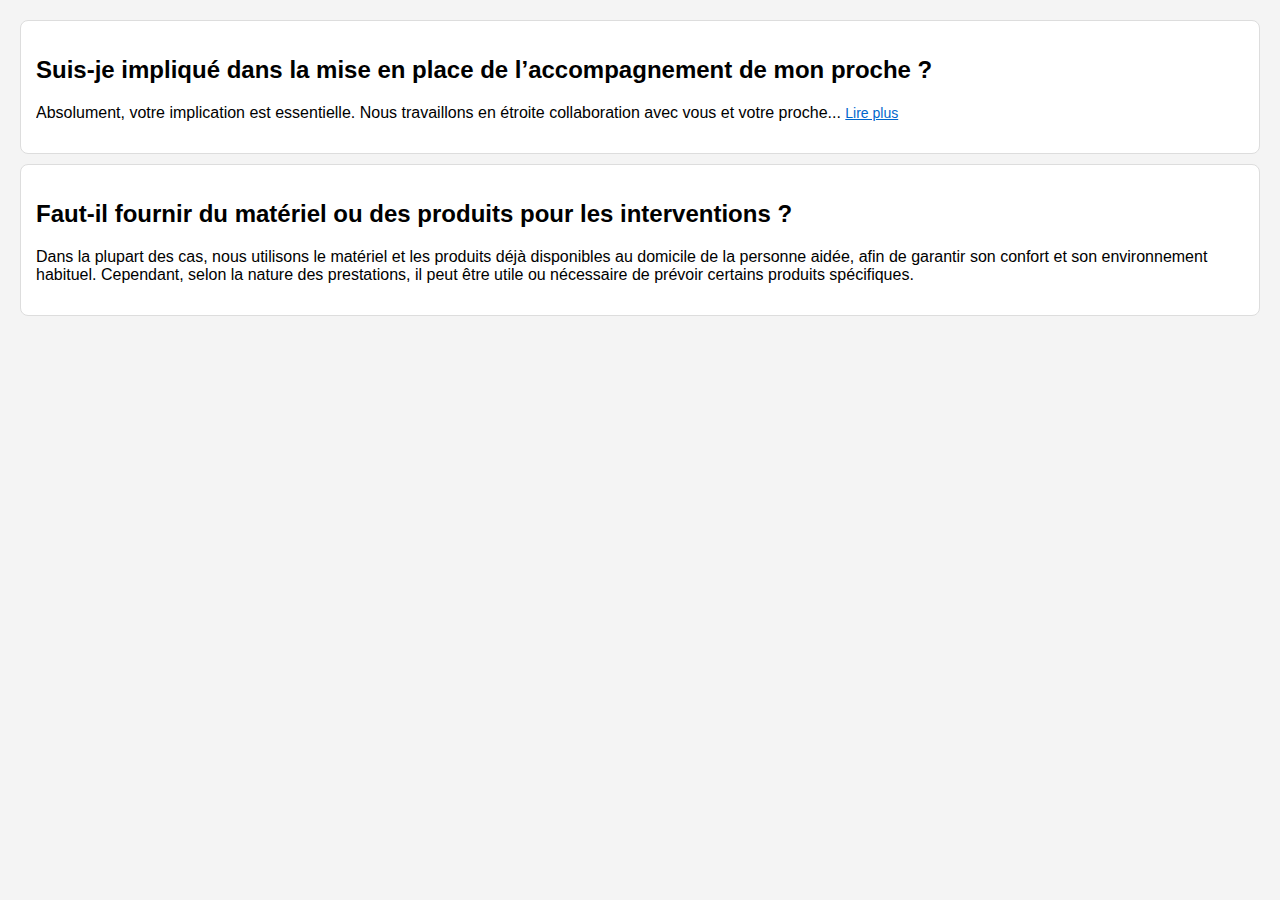
<file: indexv2.html>
<!DOCTYPE html>
<html lang="fr">
<head>
  <meta charset="UTF-8">
  <title>FAQ Test - Nena Adom</title>
  <style>
    /* Style général */
    body {
      font-family: Arial, sans-serif;
      background-color: #f4f4f4;
      margin: 0;
      padding: 0;
    }

    .faq-section {
      margin: 20px;
    }

    .faq-item {
      background-color: #fff;
      border: 1px solid #ddd;
      margin-bottom: 10px;
      padding: 15px;
      border-radius: 8px;
    }

    .faq-question {
      font-weight: bold;
      cursor: pointer;
    }

    .faq-answer {
      margin-top: 10px;
    }

    /* Pour la question avec "Lire plus" */
    .faq-answer .short-answer {
      display: block; /* Affiche les deux premières lignes */
      max-height: 60px;
      overflow: hidden;
    }

    .faq-answer .full-answer {
      display: none; /* Cache la partie complète par défaut */
    }

    .faq-answer .read-more {
      color: #0066cc;
      cursor: pointer;
      font-size: 14px;
      text-decoration: underline;
    }

    /* Styles pour la seconde question sans "Lire plus" */
    .faq-item:last-child .faq-answer {
      margin-top: 0;
    }

  </style>
</head>
<body>

  <section class="faq-section">
    <!-- Première question avec "Lire plus" -->
    <div class="faq-item" id="faq1">
      <div class="faq-question">
        <h2>Suis-je impliqué dans la mise en place de l’accompagnement de mon proche ?</h2>
      </div>
      <div class="faq-answer">
        <p class="short-answer">
          Absolument, votre implication est essentielle. Nous travaillons en étroite collaboration avec vous et votre proche...
          <a href="javascript:void(0);" class="read-more">Lire plus</a>
        </p>
        <p class="full-answer">
          Nous travaillons en étroite collaboration avec vous et votre proche pour bien comprendre ses besoins, ses habitudes et ses attentes. Cela nous permet de personnaliser l’accompagnement et de garantir un service adapté et respectueux. Vous participez activement à l’élaboration du plan d’aide, à la sélection des intervenants, et vous êtes informé régulièrement de l’évolution des prestations. Notre objectif est de créer un vrai partenariat avec vous, pour assurer le bien-être et la sécurité de votre proche.
        </p>
      </div>
    </div>

    <!-- Deuxième question avec accordéon classique -->
    <div class="faq-item" id="faq2">
      <div class="faq-question">
        <h2>Faut-il fournir du matériel ou des produits pour les interventions ?</h2>
      </div>
      <div class="faq-answer">
        <p>
          Dans la plupart des cas, nous utilisons le matériel et les produits déjà disponibles au domicile de la personne aidée, afin de garantir son confort et son environnement habituel. Cependant, selon la nature des prestations, il peut être utile ou nécessaire de prévoir certains produits spécifiques.
        </p>
      </div>
    </div>
  </section>

  <!-- Scripts JavaScript -->
  <script>
    // Script spécifique à la première question (Lire plus)
    document.addEventListener('DOMContentLoaded', function() {
      const faq1 = document.getElementById('faq1');
      const shortAnswer = faq1.querySelector('.short-answer');
      const fullAnswer = faq1.querySelector('.full-answer');
      const readMoreLink = faq1.querySelector('.read-more');

      // Afficher les deux premières lignes de la réponse au chargement
      shortAnswer.style.display = 'block';

      // Fonction "Lire plus"
      readMoreLink.addEventListener('click', function() {
        fullAnswer.style.display = 'block'; // Afficher la réponse complète
        shortAnswer.style.display = 'none'; // Masquer la partie courte
        readMoreLink.style.display = 'none'; // Masquer le lien "Lire plus"
      });
    });

    // Script spécifique à la deuxième question (Accordéon classique)
    document.querySelectorAll('#faq2 .faq-question').forEach(question => {
      question.addEventListener('click', () => {
        const item = question.parentElement;
        item.classList.toggle('active'); // Ouvre ou ferme la réponse
        // Ferme toutes les autres questions (accordéon)
        document.querySelectorAll('.faq-item').forEach(other => {
          if (other !== item) other.classList.remove('active');
        });
      });
    });
  </script>

</body>
</html>
</file>
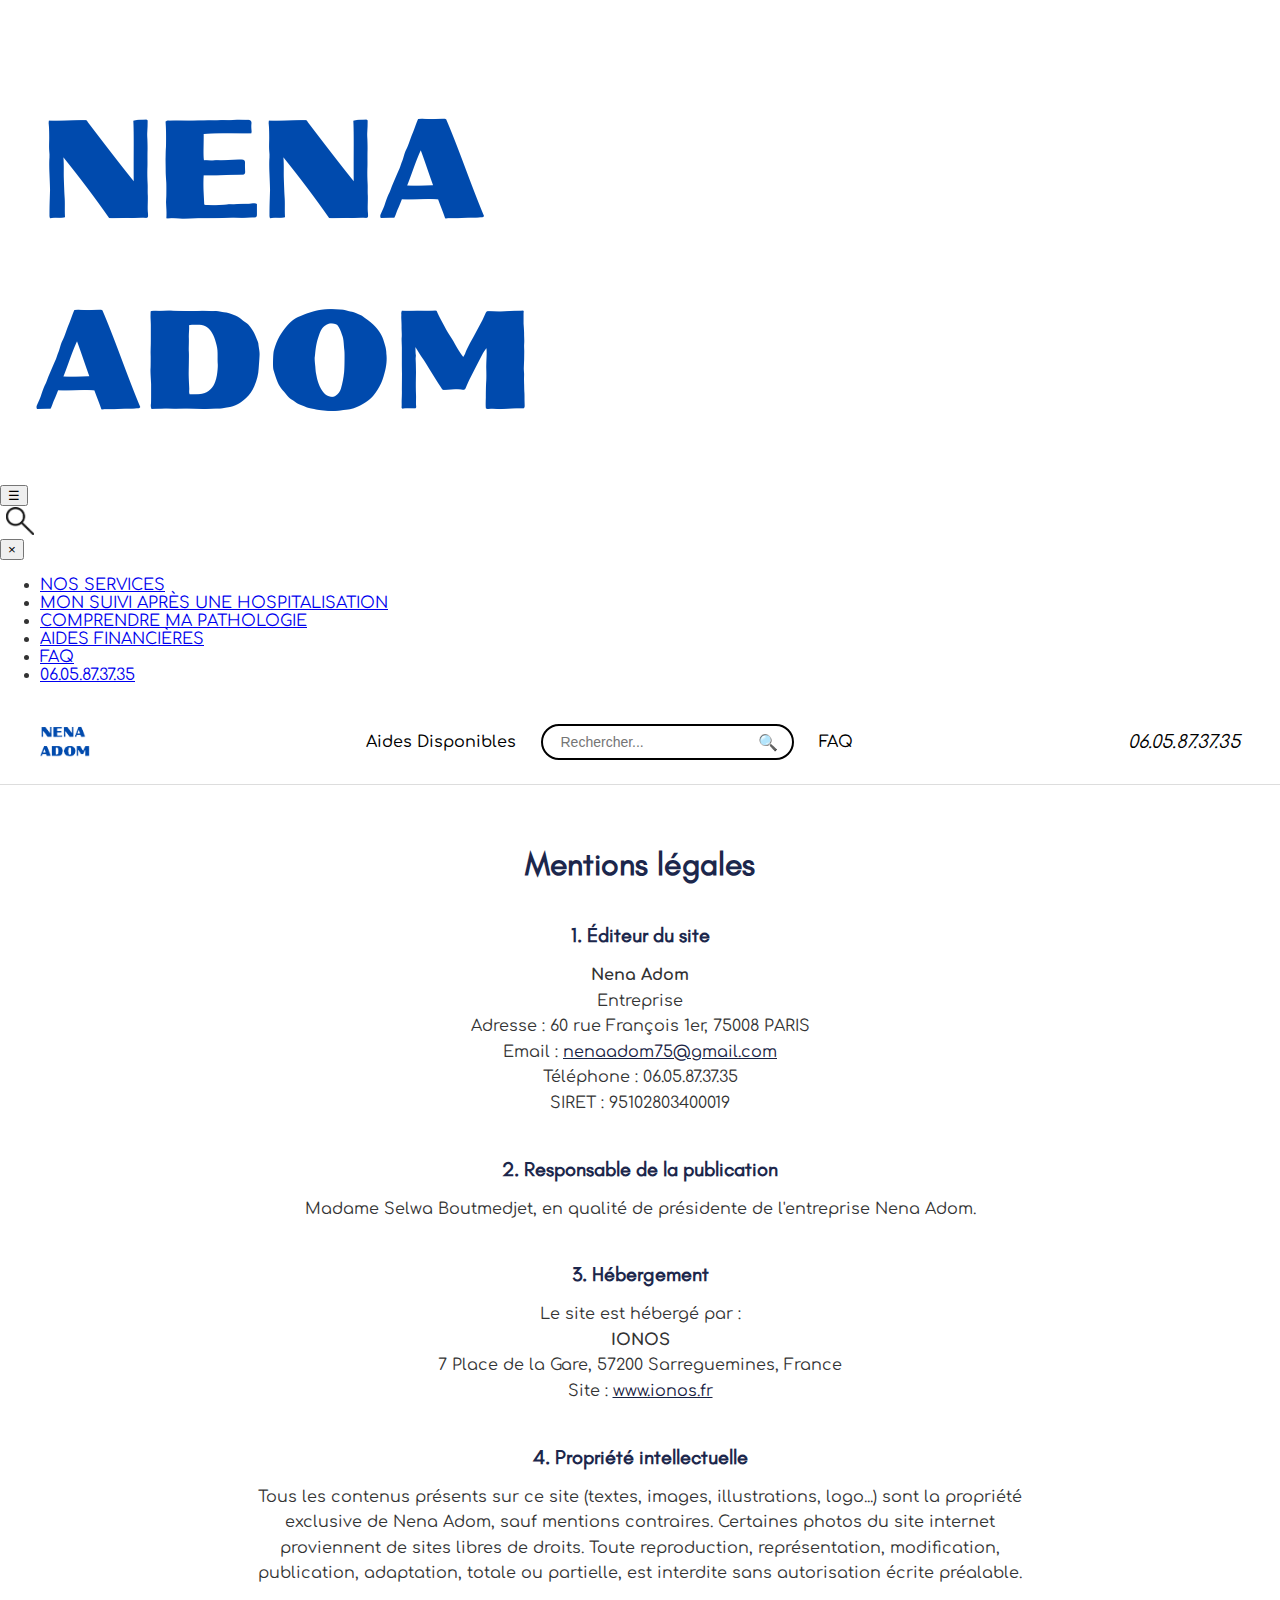
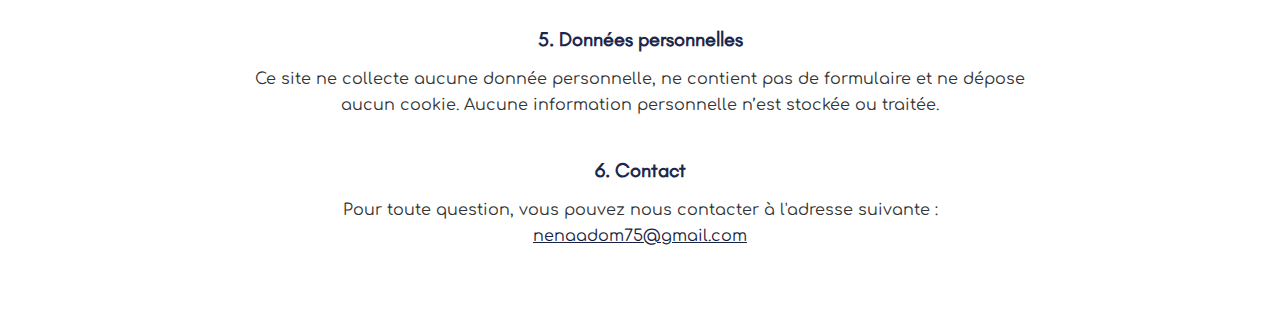
<file: pages/mentions-legales.html>
<!DOCTYPE html>
<html lang="fr">
<head>
  <meta name="viewport" content="width=device-width, initial-scale=1.0">  
  <title>Mentions légales – Nena Adom</title>
  <meta name="viewport" content="width=device-width, initial-scale=1">
  <style>

    @font-face {
    font-family: 'Glacial Indifference';
    src: url('../fonts/glacial-indifference/GlacialIndifference-Regular.otf') format('opentype');
    }

    @font-face {
    font-family: 'Arimo';
    src: url('../fonts/arimo/Arimo-Regular.ttf') format('truetype');
    }

    @font-face {
    font-family: 'Comfortaa';
    src: url('../fonts/comfortaa/Comfortaa-Regular.ttf') format('truetype');
    }



    h1, h2, h3 {
    font-family: 'Glacial Indifference', sans-serif;
    }

    .intro-text h2 {
    font-family: 'Arimo', sans-serif;
    }
    body {
        font-family: 'Comfortaa', sans-serif;
        margin: 0;
        padding: 0;
        background-color: #ffffff;
        color: #333;
    }

    /* Header */
    .site-header {
      display: flex;
      justify-content: space-between;
      align-items: center;
      padding: 15px 40px;
      background-color: #fff;
      border-bottom: 1px solid #ddd;
    }

    .logo img {
      height: 50px;
    }

    .nav-links {
      display: flex;
      align-items: center;
      gap: 25px;
    }

    .nav-links a {
      text-decoration: none;
      color: #000;
      font-size: 16px;
      font-weight: 500;
    }

    .search-bar {
      display: flex;
      align-items: center;
      border: 2px solid #000;
      border-radius: 30px;
      padding: 3px 8px;
    }

    .search-bar input {
      border: none;
      outline: none;
      padding: 5px 10px;
      border-radius: 30px;
      font-size: 14px;
    }

    .search-bar button {
      background: none;
      border: none;
      cursor: pointer;
      font-size: 16px;
    }

    .phone-number {
      font-size: 18px;
      font-style: italic;
      text-decoration: none;
      color: #000;
      font-weight: 400;
    }

    /* Contenu principal */
    .main-content {
      max-width: 800px;
      margin: 60px auto;
      padding: 0 20px;
      text-align: center;
    }

    .main-content h1 {
      font-size: 32px;
      margin-bottom: 40px;
      color: #1c274c;
    }

    .main-content h2 {
      font-size: 20px;
      margin-top: 40px;
      margin-bottom: 10px;
      color: #1c274c;
    }

    .main-content p {
      line-height: 1.6;
      margin-bottom: 20px;
    }

    .main-content a {
      color: #172243;
      text-decoration: underline;
    }

    .section {
      margin-bottom: 40px;
    }
  </style>
</head>
<body>
<!-- HEADER MOBILE (affiché uniquement sur mobile) -->
<header class="mobile-header">
  <button class="mobile-menu-btn" aria-label="Ouvrir le menu">&#9776;</button>
  <a href="../index.html" class="mobile-logo">
    <img src="../images/logo.png" alt="Nena Adom logo">
  </a>
  <form class="mobile-search-bar" action="" method="get" style="position:relative;">
    <input type="text" id="mobileSearchInput" name="q" placeholder="Rechercher..." style="display:none; position:absolute; right:40px; top:50%; transform:translateY(-50%); width:140px; border-radius:20px; border:1px solid #ccc; padding:4px 10px; font-size:15px;">
    <button type="button" class="mobile-search-btn" aria-label="Recherche" style="background:none; border:none;">
      <img src="../images/search.png" alt="Recherche" style="width:28px;height:28px;">
    </button>
  </form>
</header>

<!-- MENU LATERAL MOBILE -->
<nav class="mobile-side-menu" id="mobileSideMenu">
  <button class="mobile-close-btn" aria-label="Fermer le menu">&times;</button>
  <ul>
    <li><a href="services.html">NOS SERVICES</a></li>
    <li><a href="hospitalisation.html">MON SUIVI APRÈS UNE HOSPITALISATION</a></li>
    <li><a href="pathologie.html">COMPRENDRE MA PATHOLOGIE</a></li>
    <li><a href="aides.html">AIDES FINANCIÈRES</a></li>
    <li><a href="faq.html">FAQ</a></li>
    <li><a href="tel:0605873735" class="mobile-call-link">06.05.87.37.35</a></li>
  </ul>
</nav>

  <!-- Header -->
  <header class="site-header">
    <a href="../index.html" class="logo">
      <img src="../images/logo.png" alt="Nena Adom logo">
    </a>

    <nav class="nav-links">
      <a href="aides.html">Aides Disponibles</a>
      <form class="search-bar" action="" method="get">
        <input type="text" id="searchInput" name="q" placeholder="Rechercher...">
        <button type="submit">🔍</button>
      </form>
      <a href="faq.html">FAQ</a>
    </nav>

    <a href="tel:0605873735" class="phone-number">
      06.05.87.37.35
    </a>
  </header>

  <!-- Contenu principal -->
  <div class="main-content">
    <h1>Mentions légales</h1>

    <div class="section">
      <h2>1. Éditeur du site</h2>
      <p><strong>Nena Adom</strong><br>
      Entreprise<br>
      Adresse : 60 rue François 1er, 75008 PARIS<br>
      Email : <a href="mailto:nenaadom75@gmail.com">nenaadom75@gmail.com</a><br>
      Téléphone : 06.05.87.37.35<br>
      SIRET : 95102803400019</p>
    </div>

    <div class="section">
      <h2>2. Responsable de la publication</h2>
      <p>Madame Selwa Boutmedjet, en qualité de présidente de l'entreprise Nena Adom.</p>
    </div>

    <div class="section">
      <h2>3. Hébergement</h2>
      <p>Le site est hébergé par :<br>
      <strong>IONOS</strong><br>
      7 Place de la Gare, 57200 Sarreguemines, France<br>
      Site : <a href="https://www.ionos.fr" target="_blank">www.ionos.fr</a></p>
    </div>

    <div class="section">
      <h2>4. Propriété intellectuelle</h2>
      <p>Tous les contenus présents sur ce site (textes, images, illustrations, logo...) sont la propriété exclusive de Nena Adom, sauf mentions contraires. Certaines photos du site internet proviennent de sites libres de droits. Toute reproduction, représentation, modification, publication, adaptation, totale ou partielle, est interdite sans autorisation écrite préalable.</p>
    </div>

    <div class="section">
      <h2>5. Données personnelles</h2>
      <p>Ce site ne collecte aucune donnée personnelle, ne contient pas de formulaire et ne dépose aucun cookie. Aucune information personnelle n’est stockée ou traitée.</p>
    </div>

    <div class="section">
      <h2>6. Contact</h2>
      <p>Pour toute question, vous pouvez nous contacter à l'adresse suivante :<br>
      <a href="mailto:nenaadom75@gmail.com">nenaadom75@gmail.com</a></p>
    </div>
  </div>
<script>
//Pour la barre de recherche
function highlightTerm(term) {
  if (!term) return;
  const walker = document.createTreeWalker(document.body, NodeFilter.SHOW_TEXT, null, false);
  let node;
  const regex = new RegExp(`(${term.replace(/[.*+?^${}()|[\]\\]/g, '\\$&')})`, 'gi');
  let firstMark = null;
  while (node = walker.nextNode()) {
    if (
      node.parentNode &&
      !['SCRIPT', 'STYLE', 'NOSCRIPT', 'IFRAME', 'MARK'].includes(node.parentNode.tagName) &&
      node.nodeValue.match(regex)
    ) {
      const span = document.createElement('span');
      span.innerHTML = node.nodeValue.replace(regex, '<mark>$1</mark>');
      node.parentNode.replaceChild(span, node);
      if (!firstMark) {
        firstMark = span.querySelector('mark');
      }
    }
  }
  // Scroll vers la première occurrence surlignée
  if (firstMark) {
    firstMark.scrollIntoView({ behavior: "smooth", block: "center" });
    // Décalage supplémentaire pour éviter le header
    setTimeout(() => {
      window.scrollBy({ top: 400, left: 0, behavior: "smooth" }); 
    }, 400); // délai pour laisser le scrollIntoView s'effectuer
  }
}

// Récupère le paramètre 'q' de l'URL
function getSearchTerm() {
  const params = new URLSearchParams(window.location.search);
  return params.get('q');
}

// Au chargement, surligne si besoin
document.addEventListener('DOMContentLoaded', function() {
  const term = getSearchTerm();
  if (term) {
    document.getElementById('searchInput').value = term;
    highlightTerm(term);
  }
});
</script>

<script>
  document.querySelector('.mobile-menu-btn').onclick = function() {
    document.getElementById('mobileSideMenu').classList.add('open');
  };
  document.querySelector('.mobile-close-btn').onclick = function() {
    document.getElementById('mobileSideMenu').classList.remove('open');
  };
  // Optionnel : fermer le menu si on clique en dehors
  document.addEventListener('click', function(e) {
    const menu = document.getElementById('mobileSideMenu');
    if (menu.classList.contains('open') && !menu.contains(e.target) && !e.target.classList.contains('mobile-menu-btn')) {
      menu.classList.remove('open');
    }
  });
</script>

<script>
  // Ouvre le menu mobile
  document.querySelector('.mobile-menu-btn').onclick = function() {
    document.getElementById('mobileSideMenu').classList.add('open');
  };
  // Ferme le menu mobile
  document.querySelector('.mobile-close-btn').onclick = function() {
    document.getElementById('mobileSideMenu').classList.remove('open');
  };
  // Ferme le menu si on clique en dehors
  document.addEventListener('click', function(e) {
    const menu = document.getElementById('mobileSideMenu');
    if (menu.classList.contains('open') && !menu.contains(e.target) && !e.target.classList.contains('mobile-menu-btn')) {
      menu.classList.remove('open');
    }
  });

  // Affiche le champ de recherche mobile au clic sur la loupe
  const mobileSearchBtn = document.querySelector('.mobile-search-btn');
  const mobileSearchInput = document.getElementById('mobileSearchInput');
  const mobileSearchForm = document.querySelector('.mobile-search-bar');
  mobileSearchBtn.addEventListener('click', function(e) {
    e.preventDefault();
    if (mobileSearchInput.style.display === 'none' || mobileSearchInput.style.display === '') {
      mobileSearchInput.style.display = 'block';
      mobileSearchInput.focus();
    } else if (mobileSearchInput.value.trim() !== '') {
      mobileSearchForm.submit();
    }
  });
  // Permet la recherche au "Entrée"
  mobileSearchInput.addEventListener('keydown', function(e) {
    if (e.key === 'Enter') {
      mobileSearchForm.submit();
    }
  });
</script>

</body>
</html>
</file>
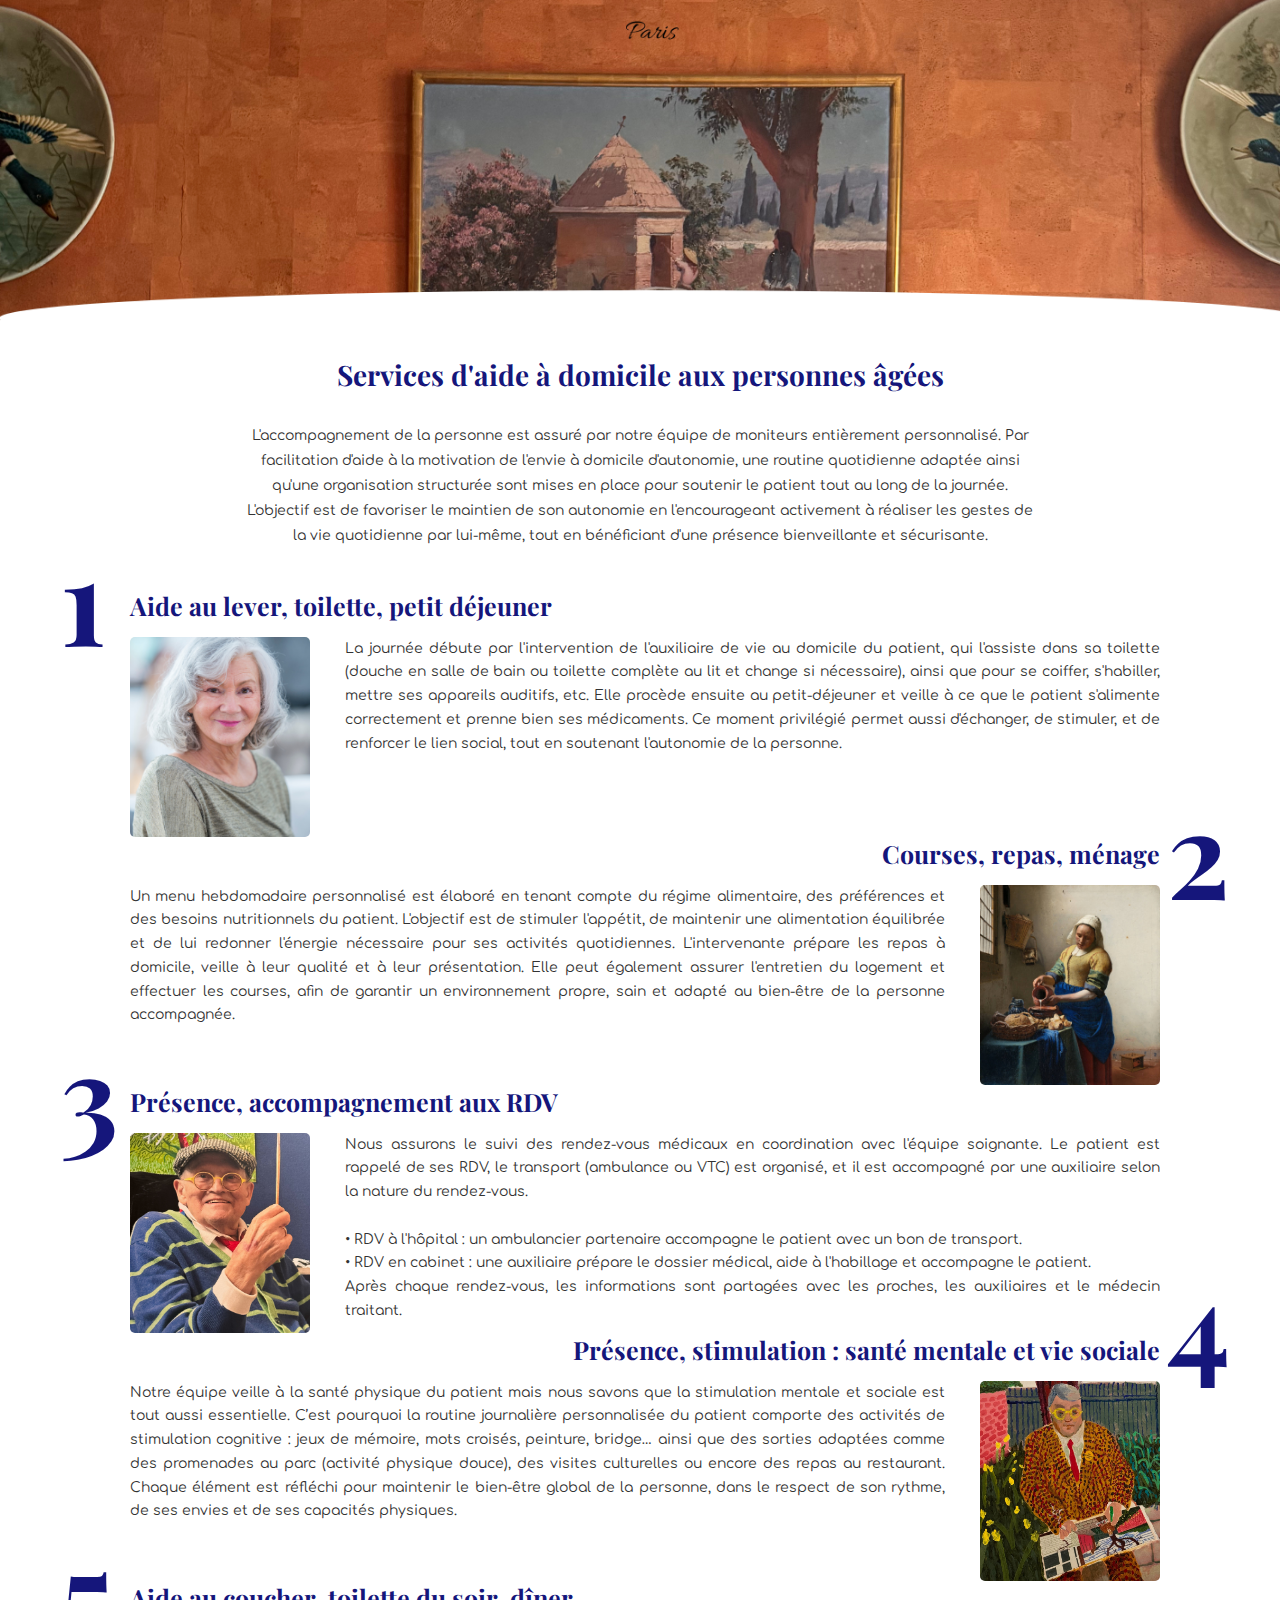
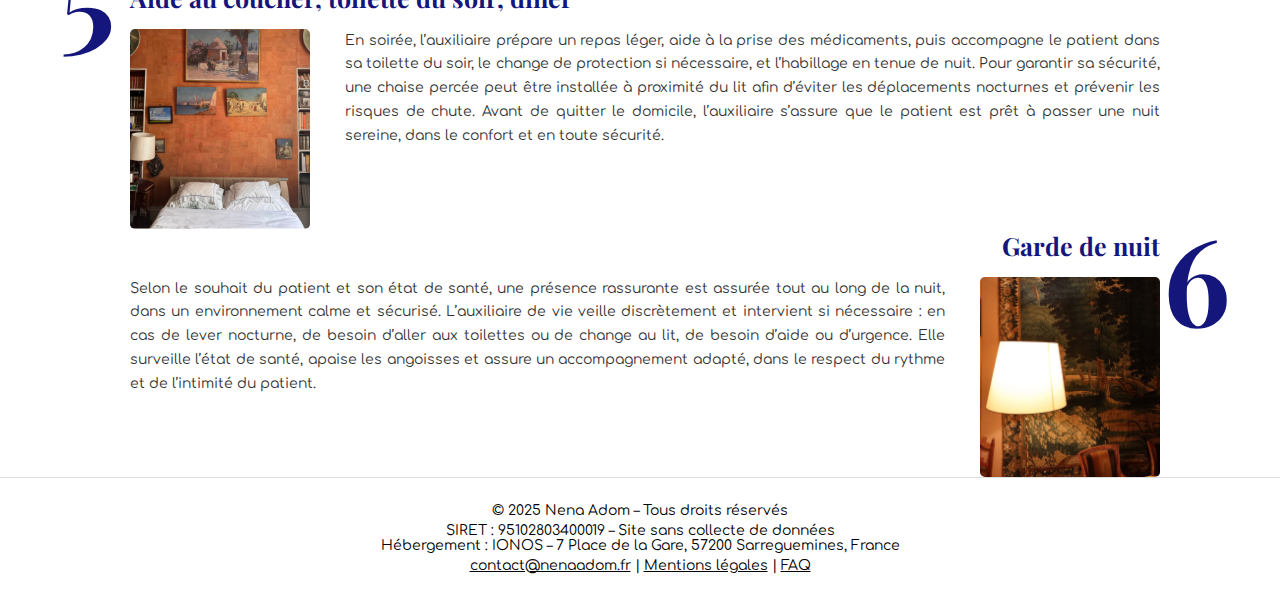
<file: pages/services.html>
<!DOCTYPE html>
<html lang="fr">
<head>
  <meta charset="UTF-8" />
  <meta name="viewport" content="width=device-width, initial-scale=1.0">
  <title>Services d'aide à domicile aux personnes âgées</title>
  <style>
@font-face {
  font-family: 'Glacial Indifference';
  src: url('../fonts/glacial-indifference/GlacialIndifference-Regular.otf') format('opentype');
}
@font-face {
  font-family: 'Arimo';
  src: url('../fonts/arimo/Arimo-Regular.ttf') format('truetype');
}
@font-face {
  font-family: 'Comfortaa';
  src: url('../fonts/comfortaa/Comfortaa-Regular.ttf') format('truetype');
}
@font-face {
  font-family: 'Playfair Display';
  src: url('../fonts/Playfair-Display/Playfair_Display/PlayfairDisplay-VariableFont_wght.ttf') format('truetype');
}

body {
  font-family: 'Comfortaa', sans-serif;
  text-align: justify;
  margin: 0;
  padding: 0;
}

h1, h2, h3 {
  font-family: 'Glacial Indifference', sans-serif;
}
.intro-text h2 {
  font-family: 'Arimo', sans-serif;
}

* {
  margin: 0;
  padding: 0;
  box-sizing: border-box;
}

.header {
  margin: 0;
  padding: 0;
  position: relative;
}

.search-bar {
  position: absolute;
  top: 10px;
  left: 50%;
  transform: translateX(-50%);
  z-index: 10;
  width: 80%;
  max-width: 400px;
}
.search-bar input {
  width: 100%;
  padding: 10px;
  border: none;
  border-radius: 30px;
  background: none;
  font-size: 16px;
  color: #000;
}
.search-bar input::placeholder {
  color: #000;
}
.search-bar button {
  background: none;
  border: none;
  font-size: 18px;
  color: #000;
  vertical-align: middle;
  padding-top: 2px;
}

.container {
  max-width: 1000px;
  margin: 5px auto 0;
  padding: 0 10px;
  background-color: white;
  min-height: calc(100vh - 280px);
}

.main-title {
  font-family: 'Playfair Display', sans-serif;
  color: #15167b;
  font-size: 28px;
  font-weight: bold;
  text-align: center;
  margin: 5px 0 30px;
}

.intro-text {
  text-align: center;
  margin-bottom: 40px;
  font-size: 14px;
  line-height: 1.8;
  color: #333;
  max-width: 800px;
  margin-left: auto;
  margin-right: auto;
}

.service-section {
  display: flex;
  align-items: flex-start;
  gap: 0;
  margin-left: 10px;
  position: relative;
}
.service-section.reverse {
  flex-direction: row-reverse;
}

.service-number {
  position: absolute;
  left: -100px;         /* pousse le chiffre vers la gauche (valeur à régler) */
  font-family: 'Playfair Display', sans-serif;
  color: #15167b;
  font-size: 120px;
  font-weight: bold;
  line-height: 0.8;
  z-index: 0;
}

.service-section.reverse .service-number {
  left: auto;          /* annule la gauche */
  right: -100px;        /* pousse le chiffre vers la droite */
}


.service-content {
  flex: 1;
  position: relative;
}

.service-title {
  font-family: 'Playfair Display', sans-serif;
  color: #15167b;
  font-size: 25px;
  font-weight: bold;
  margin-bottom: 15px;
  margin-left: -30px;
  display: flex;              /* Ajout */
  justify-content: flex-start; /* Normal: aligné à gauche */
}

.service-section.reverse .service-title {
  justify-content: flex-end;  /* En reverse: aligné à droite */
  margin-right: -30px;        /* petit correctif comme pour content-wrapper */
}

.content-wrapper {
  display: flex;
  align-items: flex-start;
  gap: 0;
  margin-left: -30px;
}
.service-section.reverse .content-wrapper {
  flex-direction: row-reverse;
  margin-left: 0;
  margin-right: -30px;
}

.service-image {
  width: 180px;
  height: 200px;
  flex-shrink: 0;
  border-radius: 5px;
  position: relative;
  z-index: 2;
}
.service-image img {
  width: 100%;
  height: 100%;
  object-fit: cover;
  display: block;
  border-radius: 5px;
}

.service-text {
  flex: 1;
  text-align: justify;
  font-size: 14px;
  line-height: 1.7;
  color: #333;
  margin-left: 15px;
  margin-right: -30px;
  padding-top: 0;
  padding-left: 20px;
  margin-top: 0;
}
.service-section.reverse .service-text {
  margin-right: 15px;
  margin-left: -30px;
  padding-right: 20px;
  padding-left: 0;
  padding-top: 0;
  margin-top: 0;
}



footer {
  background-color: #fff;
  padding: 20px 0;
  text-align: center;
  font-size: 14px;
  color: #000;
  border-top: 1px solid #ddd;
}
footer p {
  margin: 5px 0;
}
footer a {
  color: #000;
  text-decoration: underline;
}

/* ===========================
   VERSION MOBILE
   =========================== */
@media (max-width: 600px) {
  /* 1) Annule les décalages desktop qui rognent le layout mobile */
  .service-section { margin-left: 0 !important; margin-right: 0 !important; }
  .content-wrapper { display: flow-root; margin: 0 !important; gap: 0; }

  /* 2) Images : même largeur, marge DES DEUX CÔTÉS (y compris à droite pour .reverse) */
  .service-image {
    float: left;
    width: 120px;
    height: 120px;
    margin: 0 12px 12px 12px !important; /* marge droite + gauche */
  }
  /* *** IMPORTANT : cette règle DOIT venir APRÈS la précédente *** */
  .service-section.reverse .service-image {
    float: right;
    width: 120px;
    height: 120px;
    margin: 0 12px 12px 12px !important; /* marge à droite restaurée */
  }

  /* 3) L’image ne doit pas être “coupée” visuellement */
  .service-image img {
    width: 100%;
    height: 100%;
    object-fit: cover; /* ou 'contain' si tu veux zéro recadrage */
    display: block;
    border-radius: 5px;
  }

  /* 4) Texte : supprime les marges/paddings qui élargissent la ligne */
  .service-text {
    margin: 0 !important;
    padding: 0 !important;
    width: auto;
    word-break: break-word;
    overflow-wrap: anywhere;
  }
  .service-section.reverse .service-text {
    margin: 0 !important;
    padding: 0 !important;
  }

  /* 5) Titre sans décalage latéral parasite */
  .service-title,
  .service-section.reverse .service-title {
    margin-left: 0 !important;
    margin-right: 0 !important;
    padding-left: 0 !important;
    padding-right: 0 !important;
  }

  /* 6) Optionnel : éviter tout scroll horizontal */
  .container { padding-left: 12px; padding-right: 12px; overflow-x: hidden; }

  /* 7) Si tu caches les chiffres en mobile */
  .service-number { display: none; }
}

/* ===========================
   HEADER MOBILE
   =========================== */
@media (max-width: 700px) {
  .mobile-header {
    display: flex;
    align-items: center;
    justify-content: space-between;
    height: 70px;
    padding: 0 18px;
    background: #fff;
    border-bottom: 1px solid #ddd;
    position: sticky;
    top: 0;
    z-index: 2000;
  }
  .mobile-menu-btn,
  .mobile-close-btn {
    background: none;
    border: none;
    font-size: 38px;
    cursor: pointer;
    color: #111;
    padding: 0 8px;
    line-height: 1;
  }
  .mobile-logo {
    display: flex;
    justify-content: center;
    align-items: center;
    flex: 1;
  }
  .mobile-logo img {
    height: 55px;
    display: block;
    margin: 0 auto;
  }
  .mobile-search-btn {
    background: none;
    border: none;
    padding: 0 8px;
    cursor: pointer;
    display: flex;
    align-items: center;
  }
  .mobile-side-menu {
    position: fixed;
    top: 0;
    left: -100vw;
    width: 85vw;
    max-width: 400px;
    height: 100vh;
    background: #fff;
    box-shadow: 2px 0 16px rgba(0,0,0,0.10);
    z-index: 3000;
    transition: left 0.3s cubic-bezier(.4,1.6,.4,1);
    display: flex;
    flex-direction: column;
    padding: 32px 24px 0 24px;
  }
  .mobile-side-menu.open {
    left: 0;
  }
  .mobile-close-btn {
    position: absolute;
    top: 18px;
    right: 18px;
    font-size: 38px;
    z-index: 10;
  }
  .mobile-side-menu ul {
    list-style: none;
    padding: 60px 0 0 0;
    margin: 0;
  }
  .mobile-side-menu li {
    margin-bottom: 22px;
  }
  .mobile-side-menu a {
    font-size: 1.35em;
    color: #111;
    text-decoration: none;
    font-family: 'Comfortaa', Arial, sans-serif;
    font-weight: 400;
    letter-spacing: 0.01em;
    transition: color 0.2s;
  }
  .mobile-side-menu a:hover {
    color: #004aad;
  }
  .mobile-search-bar input[type="text"] {
    transition: width 0.2s;
    background: #fff;
    border: 1px solid #ccc;
    font-size: 15px;
    outline: none;
    margin-left: 0;
  }
  .site-header {
    display: none !important;
  }
  .mobile-call-link {
    display: block;
    margin-top: auto;
    margin-bottom: 24px;
    padding: 14px 0;
    text-align: justify;
    font-size: 1.2em;
    color: #fff;
    border-radius: 8px;
    text-decoration: none;
    font-weight: 600;
    letter-spacing: 0.02em;
  }
  .intro-text-aides {
    margin-left: 0;
    margin-right: 0;
    margin-top: 0;
  }

  .intro-text {
    margin : 12px;
  }
}

/* Cacher le header mobile sur desktop */
@media (min-width: 701px) {
  .mobile-header,
  .mobile-side-menu {
    display: none !important;
  }
}

@media (max-width: 600px) {
  .service-image {
    float: left;
    width: 120px;
    height: 120px;
    margin: 0 12px 12px 0 !important;   /* 12px ONLY on the right (inner), 0 on the left (outer) */
  }
  .service-section.reverse .service-image {
    float: right;
    width: 120px;
    height: 120px;
    margin: 0 0 12px 12px !important;    /* 12px ONLY on the left (inner), 0 on the right (outer) */
  }
}


  </style>
</head>
<body>
  <!-- HEADER MOBILE (affiché uniquement sur mobile) -->
<header class="mobile-header">
  <button class="mobile-menu-btn" aria-label="Ouvrir le menu">&#9776;</button>
  <a href="../index.html" class="mobile-logo">
    <img src="../images/logo.png" alt="Nena Adom logo">
  </a>
  <form class="mobile-search-bar" action="" method="get" style="position:relative;">
    <input type="text" id="mobileSearchInput" name="q" placeholder="Rechercher..." style="display:none; position:absolute; right:40px; top:50%; transform:translateY(-50%); width:140px; border-radius:20px; border:1px solid #ccc; padding:4px 10px; font-size:15px;">
    <button type="button" class="mobile-search-btn" aria-label="Recherche" style="background:none; border:none;">
      <img src="../images/search.png" alt="Recherche" style="width:28px;height:28px;">
    </button>
  </form>
</header>

<!-- MENU LATERAL MOBILE -->
<nav class="mobile-side-menu" id="mobileSideMenu">
  <button class="mobile-close-btn" aria-label="Fermer le menu">&times;</button>
  <ul>
    <li><a href="services.html">Nos Services</a></li>
    <li><a href="hospitalisation.html">Mon suivi après une hospitalisation</a></li>
    <li><a href="pathologie.html">Comprendre ma pathologie</a></li>
    <li><a href="aides.html">Aides Financières</a></li>
    <li><a href="faq.html">FAQ</a></li>
    <li><a href="tel:0605873735" class="mobile-call-link">06.05.87.37.35</a></li>
  </ul>
</nav>

<header class="header">
  <picture>
    <!-- Version mobile -->
    <source srcset="../images/services/header-v2.png" media="(max-width: 700px)">
    <!-- Version desktop -->
    <img src="../images/services/header.png" alt="Bannière" style="width: 100%; height: auto; display: block;">
  </picture>
</header>

  <div class="container">
    <h1 class="main-title">Services d'aide à domicile aux personnes âgées</h1>

    <div class="intro-text">
      L'accompagnement de la personne est assuré par notre équipe de moniteurs entièrement personnalisé.
      Par facilitation d'aide à la motivation de l'envie à domicile d'autonomie, une routine quotidienne adaptée ainsi
      qu'une organisation structurée sont mises en place pour soutenir le patient tout au long de la journée.
      <br>
      L'objectif est de favoriser le maintien de son autonomie en l'encourageant activement à réaliser les gestes de
      la vie quotidienne par lui-même, tout en bénéficiant d'une présence bienveillante et sécurisante.
    </div>

    <!-- Section 1 -->
    <div class="service-section">
      <div class="service-number" style="margin-top: -40px;">1</div>
      <div class="service-content">
        <h2 class="service-title">Aide au lever, toilette, petit déjeuner</h2>
        <div class="content-wrapper">
          <div class="service-image"><img src="../images/services/service-1.png" alt="Aide au lever"></div>
          <div class="service-text">
            La journée débute par l'intervention de l'auxiliaire de vie au domicile du patient, qui l'assiste dans sa toilette
            (douche en salle de bain ou toilette complète au lit et change si nécessaire), ainsi que pour se coiffer, s'habiller,
            mettre ses appareils auditifs, etc. Elle procède ensuite au petit-déjeuner et veille à ce que le patient s'alimente
            correctement et prenne bien ses médicaments. Ce moment privilégié permet aussi d'échanger, de stimuler, et de
            renforcer le lien social, tout en soutenant l'autonomie de la personne.
          </div>
        </div>
      </div>
    </div>

    <!-- Section 2 -->
    <div class="service-section reverse">
      <div class="service-number" style="margin-top: -35px;">2</div>
      <div class="service-content">
        <h2 class="service-title">Courses, repas, ménage</h2>
        <div class="content-wrapper">
          <div class="service-image"><img src="../images/services/service-2-v2.jpg" alt="Courses"></div>
          <div class="service-text">
            Un menu hebdomadaire personnalisé est élaboré en tenant compte du régime alimentaire, des préférences et des besoins
            nutritionnels du patient. L'objectif est de stimuler l'appétit, de maintenir une alimentation équilibrée et de lui
            redonner l'énergie nécessaire pour ses activités quotidiennes. L'intervenante prépare les repas à domicile, veille à
            leur qualité et à leur présentation. Elle peut également assurer l'entretien du logement et effectuer les courses,
            afin de garantir un environnement propre, sain et adapté au bien-être de la personne accompagnée.
          </div>
        </div>
      </div>
    </div>

    <!-- Section 3 -->
    <div class="service-section section-3">
      <div class="service-number" style="margin-top: -40px;">3</div>
      <div class="service-content">
        <h2 class="service-title">Présence, accompagnement aux RDV</h2>
        <div class="content-wrapper">
          <div class="service-image"><img src="../images/services/service-2.jpg" alt="Accompagnement RDV"></div>
          <div class="service-text">
            Nous assurons le suivi des rendez-vous médicaux en coordination avec l'équipe soignante. Le patient est rappelé de ses
            RDV, le transport (ambulance ou VTC) est organisé, et il est accompagné par une auxiliaire selon la nature du rendez-vous.
            <br><br>
            • RDV à l'hôpital : un ambulancier partenaire accompagne le patient avec un bon de transport. <br>
            • RDV en cabinet : une auxiliaire prépare le dossier médical, aide à l'habillage et accompagne le patient. <br>
            Après chaque rendez-vous, les informations sont partagées avec les proches, les auxiliaires et le médecin traitant.
          </div>
        </div>
      </div>
    </div>

    <!-- Section 4 -->
    <div class="service-section reverse">
      <div class="service-number" style="margin-top: -60px;">4</div>
      <div class="service-content">
        <h2 class="service-title">Présence, stimulation : santé mentale et vie sociale</h2>
        <div class="content-wrapper">
          <div class="service-image"><img src="../images/services/service-4.jpg" alt="Stimulation"></div>
          <div class="service-text">
            Notre équipe veille à la santé physique du patient mais nous savons que la stimulation mentale et sociale est tout aussi
            essentielle. C’est pourquoi la routine journalière personnalisée du patient comporte des activités de stimulation
            cognitive : jeux de mémoire, mots croisés, peinture, bridge… ainsi que des sorties adaptées comme des promenades au parc
            (activité physique douce), des visites culturelles ou encore des repas au restaurant. Chaque élément est réfléchi pour
            maintenir le bien-être global de la personne, dans le respect de son rythme, de ses envies et de ses capacités physiques.
          </div>
        </div>
      </div>
    </div>

    <!-- Section 5 -->
    <div class="service-section section-3">
      <div class="service-number" style="margin-top: -40px;">5</div>
      <div class="service-content">
        <h2 class="service-title">Aide au coucher, toilette du soir, dîner</h2>
        <div class="content-wrapper">
          <div class="service-image"><img src="../images/services/service-5.png" alt="Toilette du soir"></div>
          <div class="service-text">
            En soirée, l’auxiliaire prépare un repas léger, aide à la prise des médicaments, puis accompagne le patient dans sa
            toilette du soir, le change de protection si nécessaire, et l’habillage en tenue de nuit. Pour garantir sa sécurité,
            une chaise percée peut être installée à proximité du lit afin d’éviter les déplacements nocturnes et prévenir les risques
            de chute. Avant de quitter le domicile, l’auxiliaire s’assure que le patient est prêt à passer une nuit sereine, dans le
            confort et en toute sécurité.
          </div>
        </div>
      </div>
    </div>

    <!-- Section 6 -->
    <div class="service-section reverse">
      <div class="service-number">6</div>
      <div class="service-content">
        <h2 class="service-title">Garde de nuit</h2>
        <div class="content-wrapper">
          <div class="service-image"><img src="../images/services/service-6.jpg" alt="Garde de nuit"></div>
          <div class="service-text">
            Selon le souhait du patient et son état de santé, une présence rassurante est assurée tout au long de la nuit, dans un
            environnement calme et sécurisé. L’auxiliaire de vie veille discrètement et intervient si nécessaire : en cas de lever
            nocturne, de besoin d’aller aux toilettes ou de change au lit, de besoin d’aide ou d’urgence. Elle surveille l’état de
            santé, apaise les angoisses et assure un accompagnement adapté, dans le respect du rythme et de l’intimité du patient.
          </div>
        </div>
      </div>
    </div>

  </div>

  <script>
    // Pour la barre de recherche
    function highlightTerm(term) {
      if (!term) return;
      const walker = document.createTreeWalker(document.body, NodeFilter.SHOW_TEXT, null, false);
      let node;
      const regex = new RegExp(`(${term.replace(/[.*+?^${}()|[\\]\\\\]/g, '\\\\$&')})`, 'gi');
      let firstMark = null;
      let openedFaqItems = new Set();

      while (node = walker.nextNode()) {
        if (
          node.parentNode &&
          !['SCRIPT', 'STYLE', 'NOSCRIPT', 'IFRAME', 'MARK'].includes(node.parentNode.tagName) &&
          node.nodeValue.match(regex)
        ) {
          const span = document.createElement('span');
          span.innerHTML = node.nodeValue.replace(regex, '<mark>$1</mark>');
          node.parentNode.replaceChild(span, node);
          if (!firstMark) { firstMark = span.querySelector('mark'); }
          // Ouvre la question si le mot est dans une réponse de l'accordéon
          let faqAnswer = span.closest('.faq-answer');
          if (faqAnswer) {
            let faqItem = faqAnswer.closest('.faq-item');
            if (faqItem && !openedFaqItems.has(faqItem)) {
              faqItem.classList.add('active');
              openedFaqItems.add(faqItem);
            }
          }
        }
      }
      if (firstMark) {
        firstMark.scrollIntoView({ behavior: "smooth", block: "center" });
        setTimeout(() => { window.scrollBy({ top: 200, left: 0, behavior: "smooth" }); }, 400);
      }
    }

    function getSearchTerm() {
      const params = new URLSearchParams(window.location.search);
      return params.get('q');
    }

    document.addEventListener('DOMContentLoaded', function() {
      const term = getSearchTerm();
      if (term) {
        document.getElementById('searchInput').value = term;
        highlightTerm(term);
      }
    });
  </script>


<script>
//Pour la barre de recherche
function highlightTerm(term) {
  if (!term) return;
  const walker = document.createTreeWalker(document.body, NodeFilter.SHOW_TEXT, null, false);
  let node;
  const regex = new RegExp(`(${term.replace(/[.*+?^${}()|[\]\\]/g, '\\$&')})`, 'gi');
  let firstMark = null;
  while (node = walker.nextNode()) {
    if (
      node.parentNode &&
      !['SCRIPT', 'STYLE', 'NOSCRIPT', 'IFRAME', 'MARK'].includes(node.parentNode.tagName) &&
      node.nodeValue.match(regex)
    ) {
      const span = document.createElement('span');
      span.innerHTML = node.nodeValue.replace(regex, '<mark>$1</mark>');
      node.parentNode.replaceChild(span, node);
      if (!firstMark) {
        firstMark = span.querySelector('mark');
      }
    }
  }
  // Scroll vers la première occurrence surlignée
  if (firstMark) {
    firstMark.scrollIntoView({ behavior: "smooth", block: "center" });
    // Décalage supplémentaire pour éviter le header
    setTimeout(() => {
      window.scrollBy({ top: 400, left: 0, behavior: "smooth" }); 
    }, 400); // délai pour laisser le scrollIntoView s'effectuer
  }
}

// Récupère le paramètre 'q' de l'URL
function getSearchTerm() {
  const params = new URLSearchParams(window.location.search);
  return params.get('q');
}

// Au chargement, surligne si besoin
document.addEventListener('DOMContentLoaded', function() {
  const term = getSearchTerm();
  if (term) {
    document.getElementById('searchInput').value = term;
    highlightTerm(term);
  }
});
</script>  

<script>
  document.querySelector('.mobile-menu-btn').onclick = function() {
    document.getElementById('mobileSideMenu').classList.add('open');
  };
  document.querySelector('.mobile-close-btn').onclick = function() {
    document.getElementById('mobileSideMenu').classList.remove('open');
  };
  // Optionnel : fermer le menu si on clique en dehors
  document.addEventListener('click', function(e) {
    const menu = document.getElementById('mobileSideMenu');
    if (menu.classList.contains('open') && !menu.contains(e.target) && !e.target.classList.contains('mobile-menu-btn')) {
      menu.classList.remove('open');
    }
  });
</script>

<script>
  // Ouvre le menu mobile
  document.querySelector('.mobile-menu-btn').onclick = function() {
    document.getElementById('mobileSideMenu').classList.add('open');
  };
  // Ferme le menu mobile
  document.querySelector('.mobile-close-btn').onclick = function() {
    document.getElementById('mobileSideMenu').classList.remove('open');
  };
  // Ferme le menu si on clique en dehors
  document.addEventListener('click', function(e) {
    const menu = document.getElementById('mobileSideMenu');
    if (menu.classList.contains('open') && !menu.contains(e.target) && !e.target.classList.contains('mobile-menu-btn')) {
      menu.classList.remove('open');
    }
  });

  // Affiche le champ de recherche mobile au clic sur la loupe
  const mobileSearchBtn = document.querySelector('.mobile-search-btn');
  const mobileSearchInput = document.getElementById('mobileSearchInput');
  const mobileSearchForm = document.querySelector('.mobile-search-bar');
  mobileSearchBtn.addEventListener('click', function(e) {
    e.preventDefault();
    if (mobileSearchInput.style.display === 'none' || mobileSearchInput.style.display === '') {
      mobileSearchInput.style.display = 'block';
      mobileSearchInput.focus();
    } else if (mobileSearchInput.value.trim() !== '') {
      mobileSearchForm.submit();
    }
  });
  // Permet la recherche au "Entrée"
  mobileSearchInput.addEventListener('keydown', function(e) {
    if (e.key === 'Enter') {
      mobileSearchForm.submit();
    }
  });
</script>

  <footer>
    <p>© 2025 Nena Adom – Tous droits réservés</p>
    <p>
      SIRET : 95102803400019 – Site sans collecte de données<br>
      Hébergement : IONOS – 7 Place de la Gare, 57200 Sarreguemines, France
    </p>
    <p>
      <a href="mailto:contact@nenaadom.fr">contact@nenaadom.fr</a> |
      <a href="mentions-legales.html">Mentions légales</a> |
      <a href="faq.html">FAQ</a>
    </p>
  </footer>
</body>
</html>
</file>
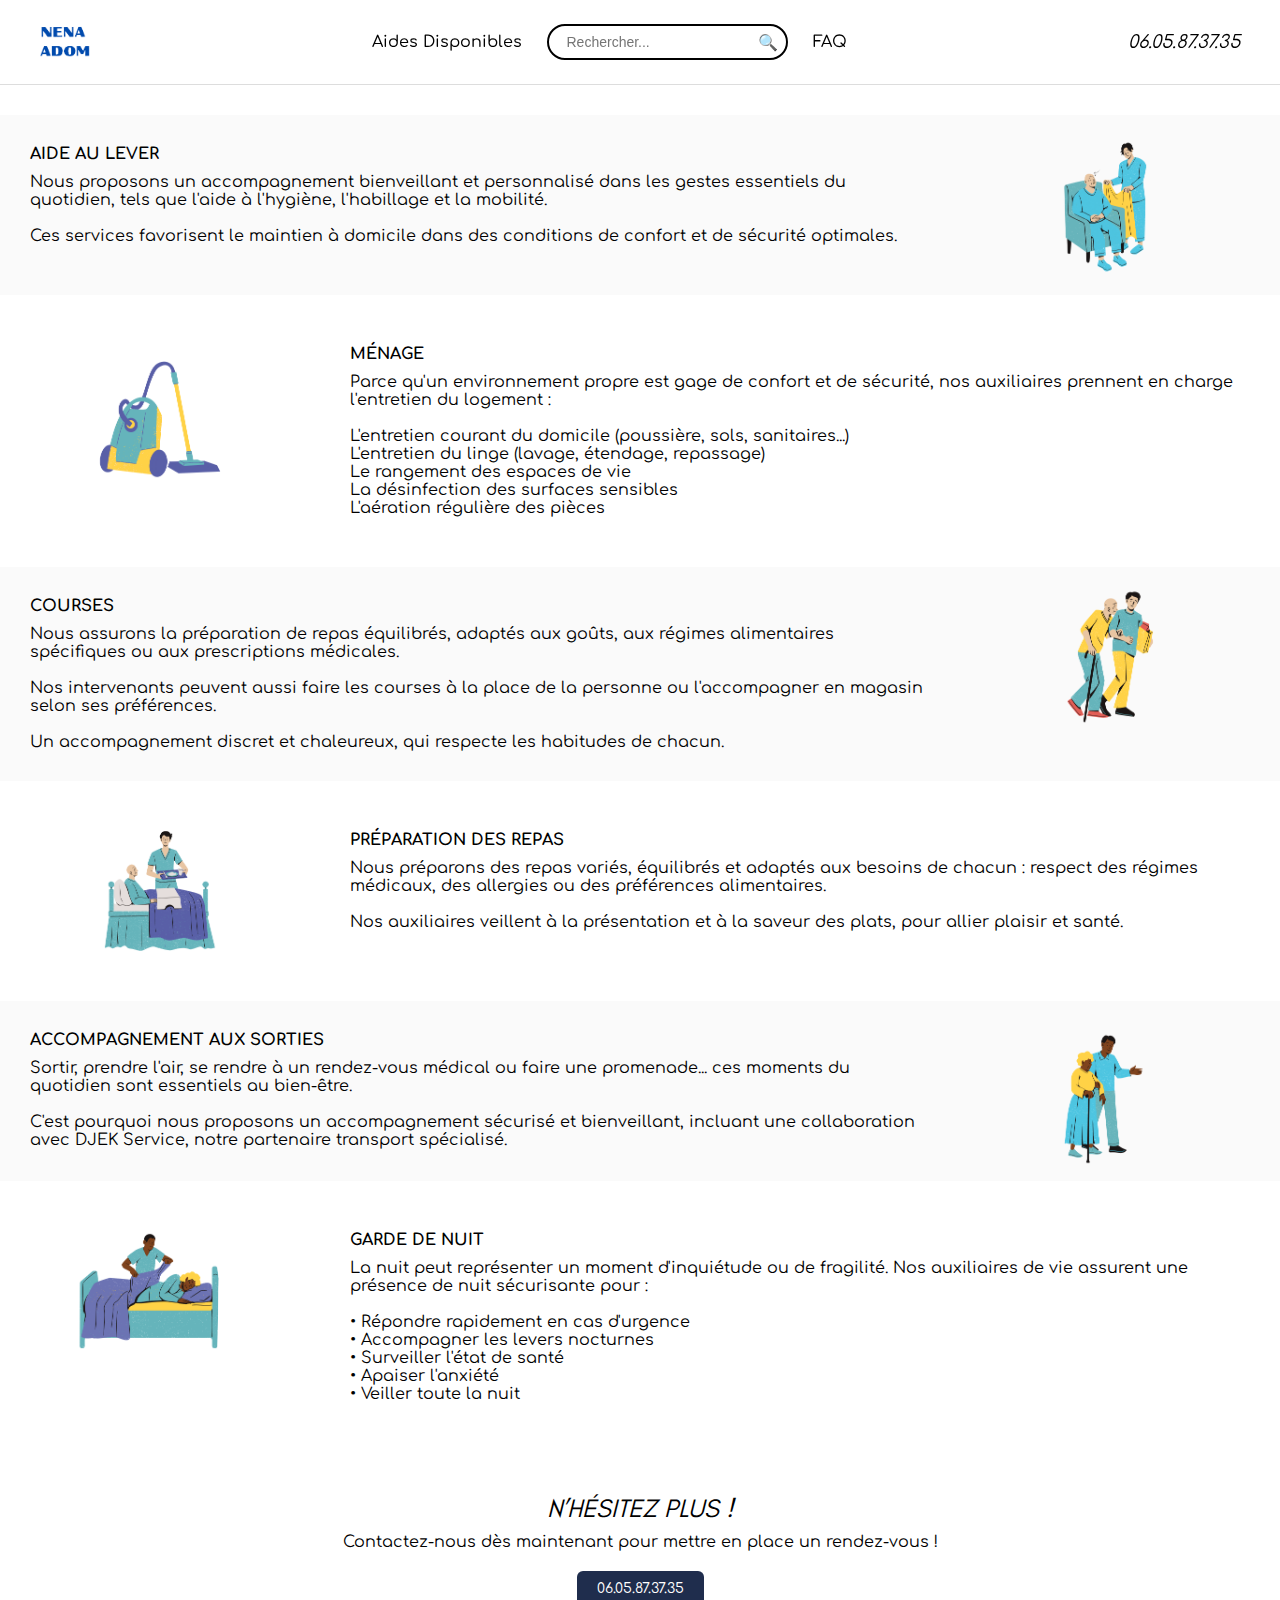
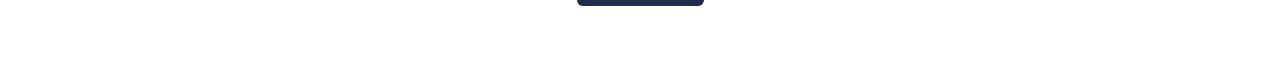
<file: pages/servicesv2.html>
<!DOCTYPE html>
<html lang="fr">
<head>
  <meta charset="UTF-8">
  <meta name="viewport" content="width=device-width, initial-scale=1.0">
  <title>Services</title>
  <link rel="stylesheet" href="../style.css">
  <style>
    * {
      margin: 0;
      padding: 0;
      box-sizing: border-box;
    }

    .service-sectionv2 {
      display: flex;
      flex-wrap: wrap;
      width: 100%;
      margin-top: 20px;
    }

    .service-sectionv2:nth-child(even) {
      flex-direction: row-reverse;
      background-color: #fafafa;
    }

    .service-imagev2 {
        flex: 0 0 auto;
    }

    .service-imagev2 img {
        width: 25vw;
        height: auto;
        object-fit: cover;
        display: block;
    }


    .service-contentv2 {
      flex: 1;
      padding: 30px;
      display: flex;
      flex-direction: column;
      justify-content: flex-start;
    }

    .service-titlev2 {
      font-weight: bold;
      margin-bottom: 10px;
      text-align: left;
    }

    .cta-sectionv2 {
      text-align: center;
      padding: 60px 20px;
      background-color: #ffffff;
    }

    .cta-sectionv2 h2 {
      font-style: italic;
      font-weight: normal;
      font-size: 1.6em;
      margin-bottom: 10px;
    }

    .cta-sectionv2 p {
      margin-bottom: 20px;
    }

    .cta-buttonv2 {
      background-color: #1f2d4d;
      color: white;
      padding: 10px 20px;
      border: none;
      border-radius: 6px;
      font-size: 14px;
      cursor: pointer;
      text-decoration: none;
      display: inline-block;
      text-align: center;
    }

    @media (max-width: 768px) {
      .service-sectionv2 {
        flex-direction: column !important;
      }

      .service-contentv2 {
        text-align: center;
        padding: 20px;
      }

      .service-titlev2 {
        text-align: center;
      }
    }
  </style>
</head>
<body>

  <!-- HEADER -->
  <header class="site-header">
    <a href="../index.html" class="logo">
      <img src="../images/logo.png" alt="Nena Adom logo">
    </a>

    <nav class="nav-links">
      <a href="aides.html">Aides Disponibles</a>
      <form class="search-bar" action="" method="get">
        <input type="text" id="searchInput" name="q" placeholder="Rechercher...">
        <button type="submit">🔍</button>
      </form>
      <a href="faq.html">FAQ</a>
    </nav>

    <a href="tel:0605873735" class="phone-number">
      06.05.87.37.35
    </a>
  </header>

  <!-- SECTION SERVICES -->
  <div class="service-sectionv2">
    <div class="service-imagev2">
      <img src="../images/services/aide-lever.png" alt="Aide au lever">
    </div>
    <div class="service-contentv2">
      <div class="service-titlev2">AIDE AU LEVER</div>
      <p>Nous proposons un accompagnement bienveillant et personnalisé dans les gestes essentiels du quotidien, tels que l'aide à l'hygiène, l'habillage et la mobilité.<br><br>Ces services favorisent le maintien à domicile dans des conditions de confort et de sécurité optimales.</p>
    </div>
  </div>

  <div class="service-sectionv2">
    <div class="service-imagev2">
      <img src="../images/services/menage.png" alt="Ménage">
    </div>
    <div class="service-contentv2">
      <div class="service-titlev2">MÉNAGE</div>
      <p>Parce qu'un environnement propre est gage de confort et de sécurité, nos auxiliaires prennent en charge l'entretien du logement :<br><br>L'entretien courant du domicile (poussière, sols, sanitaires...)<br>L'entretien du linge (lavage, étendage, repassage)<br>Le rangement des espaces de vie<br>La désinfection des surfaces sensibles<br>L'aération régulière des pièces</p>
    </div>
  </div>

  <div class="service-sectionv2">
    <div class="service-imagev2">
      <img src="../images/services/courses.png" alt="Courses">
    </div>
    <div class="service-contentv2">
      <div class="service-titlev2">COURSES</div>
      <p>Nous assurons la préparation de repas équilibrés, adaptés aux goûts, aux régimes alimentaires spécifiques ou aux prescriptions médicales.<br><br>Nos intervenants peuvent aussi faire les courses à la place de la personne ou l'accompagner en magasin selon ses préférences.<br><br>Un accompagnement discret et chaleureux, qui respecte les habitudes de chacun.</p>
    </div>
  </div>

  <div class="service-sectionv2">
    <div class="service-imagev2">
      <img src="../images/services/preparation-repas.png" alt="Préparation des repas">
    </div>
    <div class="service-contentv2">
      <div class="service-titlev2">PRÉPARATION DES REPAS</div>
      <p>Nous préparons des repas variés, équilibrés et adaptés aux besoins de chacun : respect des régimes médicaux, des allergies ou des préférences alimentaires.<br><br>Nos auxiliaires veillent à la présentation et à la saveur des plats, pour allier plaisir et santé.</p>
    </div>
  </div>

  <div class="service-sectionv2">
    <div class="service-imagev2">
      <img src="../images/services/sorties.png" alt="Accompagnement aux sorties">
    </div>
    <div class="service-contentv2">
      <div class="service-titlev2">ACCOMPAGNEMENT AUX SORTIES</div>
      <p>Sortir, prendre l'air, se rendre à un rendez-vous médical ou faire une promenade... ces moments du quotidien sont essentiels au bien-être.<br><br>C'est pourquoi nous proposons un accompagnement sécurisé et bienveillant, incluant une collaboration avec DJEK Service, notre partenaire transport spécialisé.</p>
    </div>
  </div>

  <div class="service-sectionv2">
    <div class="service-imagev2">
      <img src="../images/services/garde-nuit.png" alt="Garde de nuit">
    </div>
    <div class="service-contentv2">
      <div class="service-titlev2">GARDE DE NUIT</div>
      <p>La nuit peut représenter un moment d'inquiétude ou de fragilité. Nos auxiliaires de vie assurent une présence de nuit sécurisante pour :<br><br>• Répondre rapidement en cas d'urgence<br>• Accompagner les levers nocturnes<br>• Surveiller l'état de santé<br>• Apaiser l'anxiété<br>• Veiller toute la nuit</p>
    </div>
  </div>

  <!-- SECTION CTA -->
  <div class="cta-sectionv2">
    <h2>N’HÉSITEZ PLUS !</h2>
    <p>Contactez-nous dès maintenant pour mettre en place un rendez-vous !</p>
    <a href="tel:0605873735" class="cta-buttonv2">06.05.87.37.35</a>
  </div>

</body>
</html>
</file>
<file: style.css>
/* ===== TYPOGRAPHIE ===== */
/* === TYPOGRAPHIE === */

@font-face {
  font-family: 'Glacial Indifference';
  src: url('fonts/glacial-indifference/GlacialIndifference-Regular.otf') format('opentype');
}

@font-face {
  font-family: 'Arimo';
  src: url('fonts/arimo/Arimo-Regular.ttf') format('truetype');
}

@font-face {
  font-family: 'Comfortaa';
  src: url('fonts/comfortaa/Comfortaa-Regular.ttf') format('truetype');
}

body {
  font-family: 'Comfortaa', sans-serif;
}

h1, h2, h3 {
  font-family: 'Glacial Indifference', sans-serif;
}

.intro-text h2 {
  font-family: 'Arimo', sans-serif;
}

mark {
  background-color: yellow;
}

/* ===== HEADER ===== */
/* === HEADER === */
.site-header {
  transition: transform 0.4s cubic-bezier(.4,1.6,.4,1), filter 0.4s cubic-bezier(.4,1.6,.4,1), opacity 0.4s;
  will-change: transform, filter, opacity;
  z-index: 1000;
  position: sticky;
  top: 0;
  background: #fff;
}

.site-header.hide-header {
  transform: translateY(-100%);
  filter: blur(8px);
  opacity: 0.2;
  pointer-events: none;
}
.logo img {
  height: 60px;
}
.nav-links {
  display: flex;
  align-items: center;
  gap: 150px;
}
.nav-links a {
  text-decoration: none;
  color: #000;
  font-size: 16px;
  font-weight: 500;
}
.search-bar {
  display: flex;
  align-items: center;
  border: 2px solid #000;
  border-radius: 30px;
  padding: 3px 8px;
}
.search-bar input {
  border: none;
  outline: none;
  padding: 5px 10px;
  border-radius: 30px;
  font-size: 14px;
}
.search-bar button {
  background: none;
  border: none;
  cursor: pointer;
  font-size: 16px;
}
.phone-number {
  font-size: 18px;
  font-style: italic;
  text-decoration: none;
  color: #000;
  font-weight: 400;
}

/* ===== INTRO ===== */
/* === INTRO === */
.intro,
.intro-section {
  max-width: 1100px;
  margin: 40px auto;
  display: flex;
  align-items: center;
  gap: 40px;
  padding: 0 20px;
  flex-wrap: wrap;
}
.intro img,
.intro-section img {
  max-width: 100%;
  border-radius: 15px;
  flex: 1;
  min-width: 300px;
}
.intro-text {
  flex: 1;
  min-width: 300px;
}
.intro-text h1 {
  font-size: 24px;
  font-weight: bold;
  margin-bottom: 10px;
}
.intro-text h2 {
  font-size: 16px;
  font-weight: normal;
  color: #555;
}
.intro-text p {
  margin-top: 15px;
  line-height: 1.5;
  font-size: 15px;
}

/* ===== FAQ ===== */
/* === FAQ === */
.faq-section {
  width: 100vw;
  max-width: none;
  margin: 0;
  padding: 0;
}

.faq-container {
  width: 100%;
  max-width: none;
  margin: 0;
  padding: 0;
  box-sizing: border-box;
}

.faq-item {
  width: 100%;
  max-width: none;
  margin: 0;
  border-radius: 0;
  box-sizing: border-box;
}


 
.arrow {
  display: inline-block;
  transition: transform 0.3s ease;
  font-size: 18px;
}
.faq-item.active .arrow {
  transform: rotate(180deg);
}
.faq-answer {
  background-color: #f6f6f6;
  border-radius: 0 0 10px 10px;
  max-width: 90%;
  margin-left: 20px;
  max-height: 0;
  overflow: hidden;
  transition: max-height 0.4s ease, padding 0.4s ease;
  padding: 0 15px;
  font-size: 15px;
  line-height: 1.5;
}
.faq-item.active .faq-answer {
  padding: 15px;
  margin-top: 0px;
  max-height: 800px;
}

/* ===== HOSPITALISATION ===== */
/* === HOSPITALISATION === */
.hospital-section {
  max-width: 1000px;
  margin: 60px auto;
  padding: 0 20px;
}
.hospital-section h1 {
  font-size: 26px;
  font-weight: bold;
  font-style: italic;
  margin-bottom: 20px;
}
.hospital-section h2 {
  font-size: 20px;
  font-weight: bold;
  font-style: italic;
  color: #1c3069;
  margin: 30px 0 10px;
}
.hospital-section p {
  font-size: 15px;
  line-height: 1.6;
}
.hospital-img {
  width: 100%;
  max-width: 1000px;
  border-radius: 10px;
  margin: 20px 0;
}
.hospital-columns {
  display: flex;
  flex-wrap: wrap;
  gap: 40px;
  margin-top: 40px;
}
.hospital-columns > div {
  flex: 1;
  min-width: 280px;
}
.hospital-columns img {
  width: 100%;
  border-radius: 10px;
  margin-top: 20px;
}

/* ===== INDEX ===== */
/* === INDEX === */
.container {
  max-width: 1200px;
  margin: 0 auto;
  padding: 40px 20px;
}

header {
  margin-bottom: 30px;
}

header h1 {
  font-size: 2em;
  margin: 0;
}

header h2 {
  font-size: 1em;
  font-weight: normal;
  margin: 0;
}

.main-section {
  display: flex;
  align-items: stretch;
  background-color: #f6f6f6;
  margin-bottom: 40px;
  margin-top: 30px;
  overflow: hidden;
}

.main-section img {
  width: 50%;
  height: auto;
  object-fit: cover;
  display: block;
}

.main-text {
  width: 50%;
  padding: 40px;
  text-align: justify;
  display: flex;
  flex-direction: column;
  justify-content: center;
}

.main-text h3 {
  font-size: 1.5em;
  margin-bottom: 10px;
}

.main-text p {
  line-height: 1.5em;
}

.section-title {
  font-size: 1.5em;
  font-style: italic;
  padding-top: 20px;
  margin-top: 30px;
  margin-bottom: 20px;
}

.service-cell {
  display: flex;
  flex-direction: column;
  align-items: center;
  max-width: 600px;      /* largeur max commune */
  margin-bottom: 10px;
  width: 100%;
  transition: transform 0.2s, box-shadow 0.2s;

}

.service-title-box {
  background: #ffffff;
  border-radius: 1px;
  padding: 2px 48px;
  font-weight: bold;
  font-size: 1em;
  text-align: center;
  margin-bottom: 0;
  width: 100%;
  box-sizing: border-box;
  max-width: 600px;      /* même largeur que la box blanche */
}

.service-content-box {
  background: #ffffff;
  border-radius: 8px;
  display: flex;
  align-items: center;
  padding: 32px;
  box-shadow: 0 2px 12px #0001;
  gap: 32px;
  width: 100%;
  box-sizing: border-box;
  max-width: 600px;      /* même largeur que le titre */
  margin-bottom: 0;
  min-height: 220px;     /* hauteur minimale identique pour toutes */
  overflow: hidden;      /* évite le débordement */
}

@media (max-width: 700px) {
  .service-content-box {
    flex-direction: column;
    align-items: flex-start;
    padding: 16px;
    gap: 16px;
    min-height: unset;
  }
  .service-content-box img {
    width: 100px;
    height: 100px;
    margin-bottom: 10px;
  }
}

.service-link {
  text-decoration: none;
  color: inherit;
  display: inline-block;
  margin-bottom: 0;
}

.service-content-box {
  /* ...existing code... */
  transition: transform 0.2s, box-shadow 0.2s;
}

.service-content-box:hover {
  transform: translateY(-4px);
  box-shadow: 0 8px 24px rgba(0,0,0,0.10);
  z-index: 2;
}


.service-content-box img {
  width: 30%;
  height: 30%;
  object-fit: cover;
  border-radius: 18px;
  flex-shrink: 0;
}

.service-text {
  font-size: 1em;
  line-height: 1.5;
  max-width: 350px;
  text-align: justify;
}

/* Grille des services */
.services-grid {
  display: grid;
  grid-template-columns: repeat(2, 1fr);
  gap: 1px 45px;
  padding: 20px 0;
}


@media (max-width: 768px) {
  .services-grid {
    grid-template-columns: 1fr;
  }
}

.service-box {
  background: #fff8f8;
  border-radius: 25px;
  text-decoration: none;
  color: black;
  padding: 20px;
  transition: transform 0.3s ease;
  box-shadow: 0 0 10px rgba(0,0,0,0.05);
}

.service-box:hover {
  transform: translateY(-5px);
}

.service-title {
  background-color: #fde9e0;
  border-radius: 40px;
  font-weight: bold;
  font-size: 14px;
  margin-bottom: 15px;
  text-align: center;
  padding: 12px 20px;
  width: 100%;
  display: block;
  box-sizing: border-box;
}

.box-content {
  display: flex;
  gap: 20px;
  align-items: flex-start;
}

.box-content img {
  width: 100px;
  height: 100px;
  object-fit: cover;
  border-radius: 15px;
}

.box-content p {
  flex: 1;
  font-size: 14px;
  line-height: 1.5;
  text-align: left;
}

.contact-section {
  display: flex;
  flex-wrap: wrap;
  justify-content: space-between;
  align-items: center;
  margin-top: 60px;
  gap: 40px;
}

.contact-left {
  flex: 1;
  text-align: center;
}

.contact-left img {
  width: 700px;
  height: auto;
  display: block;
  margin: 0 auto;
}

.contact-right {
  flex: 1;
  text-align: left;
}

.contact-title {
  font-size: 28px;
  font-style: italic;
  margin-bottom: 20px;
}

.contact-text {
  margin-top: 80px;
  margin-bottom: 20px;
  line-height: 1.5;
  text-align:justify;
  margin-right: 100px;
}

.contact-text-1 {
  margin-bottom: 20px;
  line-height: 1.5;
  text-align:justify;
  margin-right: 100px;
}


.phone-call-button {
  display: inline-block;
  padding: 15px 30px;
  background-color: #f8e878;
  color: #000;
  font-size: 1.2em;
  font-weight: bold;
  border-radius: 8px;
  text-decoration: none;
  transition: background-color 0.3s, transform 0.2s;
  box-shadow: 0 4px 12px rgba(0, 0, 0, 0.1);

  /* centrage sans étirer */
  margin: 20px auto;
  text-align: center;
}



.phone-call-button:hover {
  background-color: #ffe93d;
  transform: translateY(-2px);
}

@media (max-width: 768px) {
  .phone-call-button {
    width: 100%;
    text-align: center;
  }
  .contact-text, .contact-text-1{
    margin-right: 10px;
    margin-left: 10px;
  }
  .partners-section h2 {
    margin-bottom: 0;
  }
}



.partners-section h2 {
  font-size: 22px;
  font-style: italic;
  margin-bottom: 30px;
  text-align: left;
}


.center-header {
  text-align: center;
  margin-bottom: 30px;
  margin-top: 30px;
}

.center-header h1 {
  margin-bottom: 30px; 
  font-size: 60px;
}

.center-header h2 {
  margin-bottom: 60px; 
}

.center-title {
  text-align: center;
}

.contact-section {
  display: flex;
  flex-wrap: wrap;
  justify-content: space-between;
  align-items: flex-start;
  margin-top: 60px;
  gap: 40px;
  flex-direction: row-reverse; /* pour mettre le texte à gauche, image à droite */
}

.contact-right-left {
  flex: 1;
  text-align: left;
}

.contact-left {
  flex: 1;
  text-align: center;
}






/*====SERVICES====*/
.path-container {
      position: relative;
      width: 100%;
      padding: 60px 20px;
      max-width: 1000px;
      margin: auto;
    }

    .svg-background-path {
      position: absolute;
      top: 0;
      left: 0;
      width: 100%;
      height: 1300px;
      z-index: -1;
      pointer-events: none;
    }

#scrollPath {
  stroke: rgb(0, 0, 0); 
  stroke-width: 3;
  fill: none;
  transition: stroke-dashoffset 0.1s linear;
  stroke-linecap: butt; 

}


    .step {
      position: relative;
      background-color: #fff2f2;
      border-radius: 15px;
      display: flex;
      align-items: center;
      margin-bottom: 100px;
      padding: 30px;
      z-index: 1;
      overflow: visible; /* Permet à l'image de dépasser */
    }

    .step:nth-child(even) {
      flex-direction: row-reverse;
    }

    .step img {
      width: 200px;
      height: auto;
      border-radius: 10px;
    }

    .step-content {
      flex: 1;
      padding: 0 20px;
    }

    .step h3 {
      font-size: 18px;
      margin-bottom: 10px;
      text-transform: uppercase;
    }
    .bold-title {
        font-weight: bold;
        font-size:22px;

    }

    .step p {
      font-size: 14px;
      line-height: 1.6;
    }

    .cta {
    margin-top: 50px;
    text-align: center;
    }

    .cta-right-group {
    display: flex;
    flex-direction: column;
    align-items: center;      /* tout est aligné à droite */
    margin-right: 0 auto;    /* ajuste cette valeur pour l’ancrage */
    }

    .cta-title {
    font-size: 24px;
    margin: 0 0 20px 0;    
    font-weight: bold;
    text-align: center; /* permet de centrer le texte au-dessus du bouton */
    width: 100%;        /* nécessaire pour centrer horizontalement dans le bloc */
    max-width: 300px;   /* aligné sur la largeur du bouton */
    }

    .cta-button {
    display: inline-flex;
    align-items: center;
    padding: 10px 25px;
    border-radius: 50px;
    color: #000;
    text-decoration: none;
    font-weight: bold;
    font-size: 18px;
    transition: background 0.3s ease;
    }



    .cta-button img {
    height: 24px;
    margin-right: 10px;
    }

    .cta p {
    font-size: 14px;
    margin-top: 20px;
    max-width: 600px;
    margin-left: auto;
    margin-right: auto;
    }
    
    .step {
    position: relative;
    background-color: #f5f5f5;
    border-radius: 4px;
    display: flex;
    align-items: center;
    margin-bottom: 100px;
    padding: 30px;
    z-index: 1;
    overflow: visible; /* Permet à l'image de dépasser */
    }

    .step-image {
    position: relative;
    flex-shrink: 0;
    width: 0; /* Pour que l’image ne prenne pas de place dans le flux */
    }

    .step-image img {
    position: absolute;
    transform: translateY(-60%);
    width: 450px;
    height:auto;
    border-radius: 10px;
    z-index: 2;
    }

    .step-content {
    flex: 1;
    padding-left: 190px; /* Laisse la place à l’image qui déborde */
    }

    .img-aide-lever {
        top:6%;
        left:-125px;
        width:30px;
    }

    .img-menage {
    left: -300px;
    width: 300px;
    }
    .img-courses {
    left: -120px;
    width: 380px;
    }
    .img-garde-nuit {
    left: -300px;
    width: 450px;
    }
    .img-repas {
    left: -300px;
    width: 450px;
    }
    .img-accompagnement-sorties {
    left: -150px;
    width: 450px;
    }        
    .img-call-button {
        left:-300px;
        width:500px;
    }
   

    /* Header */
    .site-header {
      display: flex;
      justify-content: space-between;
      align-items: center;
      padding: 15px 40px;
      background-color: #fff;
      border-bottom: 1px solid #ddd;
    }

    .logo img {
      height: 60px;
    }

    .nav-links {
      display: flex;
      align-items: center;
      gap: 150px;
    }

    .nav-links a {
      text-decoration: none;
      color: #000;
      font-size: 16px;
      font-weight: 500;
    }

    .search-bar {
      display: flex;
      align-items: center;
      border: 2px solid #000;
      border-radius: 30px;
      padding: 3px 8px;
    }

    .search-bar input {
      border: none;
      outline: none;
      padding: 5px 10px;
      border-radius: 30px;
      font-size: 14px;
    }

    .search-bar button {
      background: none;
      border: none;
      cursor: pointer;
      font-size: 16px;
    }

    .phone-number {
      font-size: 18px;
      font-style: italic;
      text-decoration: none;
      color: #000;
      font-weight: 400;
    }

    /* Intro */
    .intro {
      max-width: 1100px;
      margin: 60px auto 40px;
      display: flex;
      align-items: center;
      gap: 40px;
      padding: 0 20px;
      flex-wrap: wrap;
    }

    .intro img {
      max-width: 100%;
      border-radius: 15px;
      flex: 1;
      min-width: 300px;
    }

    .intro-text {
      flex: 1;
      min-width: 300px;
    }

    .intro-text h1 {
      font-size: 62px;
      font-weight: bold;
      margin-bottom: 10px;
    }

    .intro-text h2 {
      font-size: 16px;
      font-weight: normal;
      color: #555;
    }

    /* FAQ */
    .faq-section {
      max-width: 900px;
      margin: 40px auto;
      padding: 0 20px;
    }

    .faq-item {
      margin-bottom: 20px;
    }

    .faq-answer .short-answer {
      max-height: 50px; /* Ajuste la hauteur pour n'afficher que les deux premières lignes */
      overflow: hidden;
    }

    .faq-answer .full-answer {
      display: none;
    }

    .faq-answer a.read-more {
      color: #004aad;
      cursor: pointer;
      font-size: 14px;
      text-decoration: underline;
    }


    .arrow {
      display: inline-block;
      transition: transform 0.3s ease;
      font-size: 18px;
    }

    .faq-item.active .arrow {
      transform: rotate(180deg);
    }

    .faq-answer {
      background-color: #f6f6f6;
      border-radius: 10px;
      max-height: 0;
      overflow: hidden;
      transition: max-height 0.4s ease;
      margin-top: 0;
      padding: 0 15px;
      font-size: 15px;
      line-height: 1.5;
    }

    .faq-item.active .faq-answer {
      padding: 15px;
      margin-top: 10px;
      max-height: 500px;
    }


  /* Styles pour les illustrations dans les marges */
    .faq-section {
      position: relative;
      max-width: 800px; /* Largeur identique à votre version originale */
      margin: 0 auto;
      padding: 0 20px;
    }
    
    .faq-illustration {
      position: absolute;
      width: 220px;
      z-index: 1;
      display: none; /* Caché par défaut */
    }
    
    .faq-illustration.left {
      left: -220px;
    }
    
    .faq-illustration.right {
      right: -220px;
    }
    
    .faq-illustration img {
      width: 100%;
      height: auto;
      border-radius: 8px;
    }
    
    /* Afficher les illustrations uniquement sur grands écrans */
    @media (min-width: 1200px) {
      .faq-illustration {
        display: block;
      }
    }
    
    /* Conteneur FAQ inchangé */
    .faq-container {
      width: 100%;
    }

    /* Styles pour l'aperçu de la première question */
    .faq-preview {
      display: block;
      padding: 20px;
      margin: 10px 0;
      font-size: 16px;
      line-height: 1.6;
    }
    
    .faq-preview-text {
      margin-bottom: 10px;
    }
    
    .read-more-btn {
      background: none;
      border: none;
      color: #004aad;
      cursor: pointer;
      font-size: 14px;
      text-decoration: underline;
      padding: 0;
    }
    
    .read-more-btn:hover {
      color: #0056b3;
    }
    
    .faq-item.first-item .faq-answer {
      display: none;
    }
    
    .faq-item.first-item.active .faq-preview {
      display: none;
    }
    
    .faq-item.first-item.active .faq-answer {
      display: block;
    }
/*====AIDES====*/

.site-header {
      display: flex;
      justify-content: space-between;
      align-items: center;
      padding: 15px 40px;
      background-color: #fff;
      border-bottom: 1px solid #ddd;
    }

    .logo img {
      height: 50px;
    }

    .nav-links {
      display: flex;
      align-items: center;
      gap: 25px;
    }

    .nav-links a {
      text-decoration: none;
      color: #000;
      font-size: 16px;
      font-weight: 500;
    }

    .search-bar {
      display: flex;
      align-items: center;
      border: 2px solid #000;
      border-radius: 30px;
      padding: 3px 8px;
    }

    .search-bar input {
      border: none;
      outline: none;
      padding: 5px 10px;
      border-radius: 30px;
      font-size: 14px;
    }

    .search-bar button {
      background: none;
      border: none;
      cursor: pointer;
      font-size: 16px;
    }

    .phone-number {
      font-size: 18px;
      font-style: italic;
      text-decoration: none;
      color: #000;
      font-weight: 400;
    }

    /* Intro */
    .intro {
      max-width: 1100px;
      margin: 40px auto;
      display: flex;
      align-items: center;
      gap: 40px;
      padding: 0 20px;
      flex-wrap: wrap;
    }

    .intro img {
      max-width: 100%;
      border-radius: 15px;
      flex: 1;
      min-width: 300px;
    }

    .intro-text {
      flex: 1;
      min-width: 300px;
    }

    .intro-text h1 {
      font-size: 24px;
      font-weight: bold;
      margin-bottom: 10px;
    }

    /* Contenu principal */
    .main-content {
      display: flex;
      max-width: 1100px;
      margin: 40px auto;
      gap: 40px;
      padding: 0 20px;
      flex-wrap: wrap;
    }

    .toc {
      position: sticky;
      top: 100px; /* espace sous le header */
      align-self: flex-start;
      max-height: calc(100vh - 120px); /* pour éviter qu’il dépasse */
      overflow-y: auto;
      padding: 20px;
      margin-left: 40px;
      margin-right: 40px;
      background-color: #f9f9f9;
      border-radius: 10px;
      font-size: 16px;
      flex: 0 0 250px; /* largeur fixe */
    }


    .toc h2 {
      font-size: 18px;
      margin-bottom: 15px;
    }

    .toc a {
      display: block;
      margin-bottom: 10px;
      color: #004aad;
      text-decoration: none;
      font-weight:lighter;
      font-size: 18px;
    }

    .content-section {
      flex: 3;
      min-width: 300px;
    }

    .faq-item {
      margin-bottom: 20px;
    }

    .intro-text-aides {
      flex:3;
      min-width: 300px;
      margin-bottom: 100px;
      margin-left: 100px;
      margin-right: 100px;
      text-align: justify;

    }

    .arrow {
      display: inline-block;
      transition: transform 0.3s ease;
      font-size: 18px;
    }

    .faq-item.active .arrow {
      transform: rotate(180deg);
    }

    .faq-answer {
      background-color: #f6f6f6;
      border-radius: 10px;

      max-width: 90%;
      margin-left: 20px;

      /* accordéon */
      max-height: 0;
      overflow: hidden;
      transition: max-height 0.4s ease, padding 0.4s ease;
      padding: 0 15px;
      font-size: 15px;
      line-height: 1.5;
    }


    .faq-item.active .faq-answer {
      padding: 15px;
      margin-top: 0px;

      /* garde la largeur étroite */
      max-height: 800px; /* suffisant pour 5–10 lignes */
      border-radius: 0 0 10px 10px; /* arrondi en bas uniquement */

    }

    .intro-illustration-wrapper {
      display: flex;
      justify-content: space-between;
      align-items: flex-start;
      flex-wrap: wrap;
      max-width: 1200px;
      margin: 60px auto;
      padding: 0 20px;
      gap: 40px;
    }

    .intro-text-aides {
      flex: 2;
      min-width: 300px;
      text-align: justify;
    }

    .intro-image-aides {
      flex: 1;
      min-width: 250px;
      display: flex;
      justify-content: center;
    }

    .intro-image-aides img {
      max-width: 100%;
      height: auto;
      border-radius: 8px;
    }



/*====FAQ===*/
.site-header {
      display: flex;
      justify-content: space-between;
      align-items: center;
      padding: 15px 40px;
      background-color: #fff;
      border-bottom: 1px solid #ddd;
    }

    .logo img {
      height: 50px;
    }

    .nav-links {
      display: flex;
      align-items: center;
      gap: 25px;
    }

    .nav-links a {
      text-decoration: none;
      color: #000;
      font-size: 16px;
      font-weight: 500;
    }

    .search-bar {
      display: flex;
      align-items: center;
      border: 2px solid #000;
      border-radius: 30px;
      padding: 3px 8px;
    }

    .search-bar input {
      border: none;
      outline: none;
      padding: 5px 10px;
      border-radius: 30px;
      font-size: 14px;
    }

    .search-bar button {
      background: none;
      border: none;
      cursor: pointer;
      font-size: 16px;
    }

    .phone-number {
      font-size: 18px;
      font-style: italic;
      text-decoration: none;
      color: #000;
      font-weight: 400;
    }

    /* Intro */
    .intro {
      max-width: 1100px;
      margin: 40px auto;
      display: flex;
      align-items: center;
      gap: 40px;
      padding: 0 20px;
      flex-wrap: wrap;
    }

    .intro img {
      max-width: 100%;
      border-radius: 15px;
      flex: 1;
      min-width: 300px;
    }

    .intro-text {
      flex: 1;
      min-width: 300px;
    }

    .intro-text h1 {
      font-size: 24px;
      font-weight: bold;
      margin-bottom: 10px;
    }

    /* Contenu principal */
.main-content {
  display: flex;
  align-items: flex-start;
  gap: 40px;
  max-width: 1200px;
  margin: 40px auto 0 auto;
  padding: 0 20px;
}

.toc {
  flex: 0 0 260px;
  background: none;
  padding: 0;
  margin-left: 25px;
}

.toc h2 {
  font-size: 1.1rem;
  margin-bottom: 15px;
}

.toc a {
  display: block;
  margin-bottom: 10px;
  color: #000066;
  text-decoration: underline;
  font-weight: 500;
}

.content-section {
  flex: 1 1 0;
  min-width: 0;
}

@media (max-width: 900px) {
  .main-content {
    flex-direction: column;
    gap: 0;
  }
  .toc {
    display:none;
    width: 100%;
    margin-bottom: 30px;
  }
}
    .faq-item { 
      margin-bottom: 20px; /*pour régler l'espace entre 2 blocs*/ 
    }



    .faq-question-aides { /*version pour la pages aides*/
      width: 100%;
      box-sizing: border-box;
      background-color: #fff2f2;
      border-radius: 8px ; /*pour régler les coins du bloc*/
      padding: 10px 7px;
      font-weight: bold;
      font-style: italic;
      font-size: 13px; /*taille de la police de la question*/
      display: flex;
      justify-content: space-between;
      align-items: center;
      cursor: pointer;
    }



    .arrow {
      display: inline-block;
      transition: transform 0.3s ease;
      font-size: 18px;
    }

    .faq-item.active .arrow {
      transform: rotate(180deg);
    }

    .faq-answer {
      background-color: #f6f6f6;
      border-radius: 10px;

      max-width: 90%;
      margin-left: 20px;

      /* accordéon */
      max-height: 0;
      overflow: hidden;
      transition: max-height 0.4s ease, padding 0.4s ease;
      padding: 0 15px;
      font-size: 15px;
      line-height: 1.5;
    }


    .faq-item.active .faq-answer {
      padding: 15px;
      margin-top: 0px;

      /* garde la largeur étroite */
      max-height: 800px; /* suffisant pour 5–10 lignes */
      border-radius: 0 0 10px 10px; /* arrondi en bas uniquement */

    }

/*====PATHOLOGIE====*/
.site-header {
      display: flex;
      justify-content: space-between;
      align-items: center;
      padding: 15px 40px;
      background-color: #fff;
      border-bottom: 1px solid #ddd;
    }

    .logo img {
      height: 50px;
    }

    .nav-links {
      display: flex;
      align-items: center;
      gap: 25px;
    }

    .nav-links a {
      text-decoration: none;
      color: #000;
      font-size: 16px;
      font-weight: 500;
    }

    .search-bar {
      display: flex;
      align-items: center;
      border: 2px solid #000;
      border-radius: 30px;
      padding: 3px 8px;
    }

    .search-bar input {
      border: none;
      outline: none;
      padding: 5px 10px;
      border-radius: 30px;
      font-size: 14px;
    }

    .search-bar button {
      background: none;
      border: none;
      cursor: pointer;
      font-size: 16px;
    }

    .phone-number {
      font-size: 18px;
      font-style: italic;
      text-decoration: none;
      color: #000;
      font-weight: 400;
    }

    .intro-section {
      max-width: 1000px;
      margin: 60px auto;
      padding: 0 20px;
      display: flex;
      gap: 30px;
      background-color: #f6f6f6;
      border-radius: 10px;
      align-items: center;
    }

    .intro-section img {
      max-width: 100%;
      width: 50%;
      border-radius: 10px 0 0 10px;
    }

    .intro-section .intro-text {
      padding: 30px;
      width: 50%;
    }

    .intro-text h1 {
      font-size: 22px;
      font-weight: bold;
      font-style: italic;
    }

    .intro-text p {
      margin-top: 15px;
      line-height: 1.5;
      font-size: 15px;
    }

    .pathology-section {
      max-width: 1000px;
      margin: 60px auto;
      padding: 0 20px;
    }

    .pathology-title {
      display: inline-block;
      background-color: #fff099;
      padding: 5px 15px;
      font-weight: bold;
      font-style: italic;
      color: #222;
      margin-bottom: 0;
      border-radius: 6px 6px 0 0;
    }

    .pathology-block {
      display: flex;
      flex-wrap: wrap;
      background-color: #f6f6f6;
      border-radius: 0 0 10px 10px;
      padding: 20px;
      gap: 30px;
    }

    .pathology-block p {
      flex: 1;
      min-width: 300px;
      font-size: 14px;
      line-height: 1.5;
      text-align: justify;
    }

    .pathology-block img {
      width: 100%;
      max-width: 300px;
      border-radius: 10px;
    }

/*====INDEXV2====*/
.luxury-button-wrapper {
  perspective: 800px;
  width: 100%;
  display: flex;
  justify-content: center;
  align-items: stretch;
}
.luxury-button {
  position: relative;
  background: #fff;
  border: 2px solid #222;
  border-radius: 12px;
  padding: 30px 24px 24px 24px;
  width: 100%;
  min-height: 340px;
  box-shadow: 0 5px 15px rgba(0,0,0,0.08);
  cursor: pointer;
  transition: transform 0.3s cubic-bezier(.4,1.6,.4,1), box-shadow 0.3s;
  overflow: hidden;
  text-align: left;
  display: flex;
  flex-direction: column;
  align-items: flex-start;
}
.luxury-button:hover {
  transform: translateY(-8px) scale(1.03) rotateX(2deg);
  box-shadow: 0 15px 30px rgba(0,0,0,0.18);
}
.title-container {
  position: relative;
  height: 1.7em;
  overflow: hidden;
  margin-bottom: 10px;
  width: 100%;
}
.title {
  position: absolute;
  left: 0;
  width: 100%;
  font-size: 20px;
  font-weight: bold;
  color: #222;
  transition: transform 0.4s cubic-bezier(.4,1.6,.4,1);
  white-space: nowrap;
}
.title.current {
  top: 0;
  transform: translateY(0);
}
.title.hover {
  top: 0;
  transform: translateY(-100%);
}
.luxury-button:hover .title.current {
  transform: translateY(100%);
}
.luxury-button:hover .title.hover {
  transform: translateY(0);
}
.luxury-img {
  width: 70px;
  height: 70px;
  object-fit: contain;
  margin-bottom: 12px;
  margin-top: 10px;
  border-radius: 8px;
  background: #f7f7f7;
  box-shadow: 0 2px 8px rgba(0,0,0,0.04);
}
.description {
  margin-top: 12px;
  font-size: 15px;
  color: #666;
  line-height: 1.5;
  flex: 1;
}
.luxury-link {
  text-decoration: none;
  color: inherit;
  display: block;
  height: 100%;
}
@media (max-width: 700px) {
  .services-grid {
    grid-template-columns: 1fr;
    gap: 20px;
  }
  .luxury-button {
    min-height: 220px;
    padding: 20px 10px;
  }
}

/* Défilement horizontal des partenaires */
.partners-slider {
  overflow: hidden;
  white-space: nowrap;
  position: relative;
  width: 100%;
  margin: 0 auto;
  background: transparent;
}

.partners-track {
  display: inline-block;
  white-space: nowrap;
}

.partners-track a {
  display: inline-block;
  margin: 0 30px;
}

.partners-track img {
  height: 120px;
  width: auto;
  vertical-align: middle;
  border-radius: 15px;
}

.partners-track img:hover {
  filter: grayscale(0%);
}

@keyframes scrollPartners {
  0% {
    transform: translateX(0%);
  }
  100% {
    transform: translateX(-50%);
  }
}

@media (max-width: 700px) {
  .partners-track img {
    height: 40px;
  }
  .partners-track a {
    margin: 0 15px;
  }
}


/* Amélioration mobile */
@media (max-width: 700px) {
  body {
    font-size: 18px;
  }
  .container {
    padding: 10px 5px;
  }
  .main-section {
    margin-right: 0 !important;
    margin-left: 0 !important;
    flex-direction: column;
  }
  .main-section img,
  .main-text {
    width: 100%;
    padding: 10px 0;
    text-align:justify;

  }
  .main-text h3 {
    font-size: 1.2em;
  }
  .main-text p {
    font-size: 1em;
  }
  .section-title {
    font-size: 1.2em;
    margin-top: 20px;
    margin-bottom: 10px;
  }
  .services-grid {
    grid-template-columns: 1fr;
    gap: 18px;
    padding: 10px 0;
  }
  .service-cell,
  .service-title-box,
  .service-content-box {
    max-width: 100%;
    min-width: unset;
    padding: 0;
  }
  
  .service-content-box {
    flex-direction: column;
    align-items: flex-start;
    padding: 12px;
    gap: 10px;
    min-height: unset;
  }
  .service-content-box img {
    display: block;
    margin: 0 auto 8px auto;
  }
  .service-text {
    font-size: 1em;
    max-width: 100%;
    text-align: justify;
  }
  .contact-section {
    flex-direction: column;
    align-items: stretch;
    gap: 0;
    margin-top: 30px;
  }
  .contact-left {
    order: 1;
    margin-bottom: 20px;
  }
  .contact-left img {
    width: 90vw;
    max-width: 350px;
    box-shadow: 0 8px 24px rgb(0, 0, 0,1);
  }
  .contact-right {
    order: 2;
    text-align: center;
  }
  .phone-button img {
    height: 90px;
    margin: 0 auto 10px;
  }
  .contact-title {
    font-size: 1.3em;
    margin-bottom: 10px;
  }
  .contact-text,
  .contact-right p {
    font-size: 1.1em;
    margin-bottom: 10px;
  }
  .partners-section {
    padding: 30px 5px 20px;
  }
  .partners-section h2 {
    font-size: 1.1em;
    margin-bottom: 15px;
    text-align: center;
  }
  .partners-logos {
    gap: 15px;
  }
  .partners-logos img {
    height: 40px;
  }
  footer {
    font-size: 0.95em;
    padding: 12px 0;
  }
  .phone-call-button {
    display: block;
    width: 90vw;
    max-width: 350px;
    margin: 20px auto;
    padding: 16px 0;
    font-size: 1.2em;
    text-align: center;
    border-radius: 10px;
    background-color: #f8e878;
    color: #000;
    font-weight: bold;
    box-shadow: 0 4px 12px rgba(0,0,0,0.08);
  }
}

/*===HOSPITALISATION===*/
  .hospital-section {
    max-width: 1000px;
    margin: 60px auto;
    padding: 0 20px;
  }

  .hospital-section h1 {
    font-size: 26px;
    font-weight: bold;
    font-style: italic;
    margin-bottom: 20px;
  }

  .hospital-section h2 {
    font-size: 20px;
    font-weight: bold;
    font-style: italic;
    color: #1c3069;
    margin: 30px 0 10px;
  }

  .hospital-section p {
    font-size: 15px;
    line-height: 1.6;
    text-align: justify;
  }

  .hospital-img {
    width: 100%;
    max-width: 1000px;
    border-radius: 4px;
    margin: 20px 0;
  }

  .hospital-columns {
    display: flex;
    flex-wrap: wrap;
    gap: 40px;
    margin-top: 40px;
  }

  .hospital-columns > div {
    flex: 1;
    min-width: 280px;
  }

  .hospital-columns img {
    width: 100%;
    border-radius: 10px;
    margin-top: 20px;
  }





/* Style des cellules */
.faq-item {
  background-color: #ffffff;
  border: 1px solid #e0e0e0;
  border-bottom: 4px solid #004aad; /* bleu foncé */
  padding: 20px;
  cursor: pointer;
  transition: background-color 0.3s, box-shadow 0.3s;
  display: flex;
  flex-direction: column;
  justify-content: space-between;
  height: 100%;
}

.faq-item:hover {
  background-color: #f4f4f4; /* gris clair */
}

.faq-question {
  display: flex;
  justify-content: space-between;
  align-items: center;
}

.faq-question h2 {
  font-size: 1.6rem;
  margin: 0;
  font-weight: 600;
}

.arrow {
  font-size: 1.5rem;
  color: #000066;
  transition: transform 0.3s;
}

/* Réponse masquée par défaut */
.faq-answer {
  background-color: transparent;
  display: none;
  margin-top: 10px;
  font-size: 0.95rem;
  line-height: 1.5;
}

/* Réponse affichée */
.faq-item.active .faq-answer {
  display: block;
}

.faq-item.active .arrow {
  transform: rotate(180deg);
}

/* Uniformise la hauteur des blocs texte et images dans les services */
.services-row,
div[style*="display: flex"][style*="align-items: center"][style*="padding: 40px 0"] {
  align-items: stretch !important;
}

div[style*="display: flex"][style*="align-items: center"][style*="padding: 40px 0"] > div {
  display: flex;
  flex-direction: column;
  justify-content: center;
  height: 100%;
}

.partners-section {
padding: 40px 20px; /* padding-bottom augmenté pour laisser la place aux tooltips */
background-color: #fff;
border-radius: 10px;
min-height: 300px;
overflow: hidden; /* évite le scroll vertical inutile */
}

.partners-section h2 {
text-align: center;
color: #000000;
font-size: 2rem;
}

.partners-track {
display: flex;
gap: 30px;
overflow-x: auto;
overflow-y: visible;
padding: 80px 40px 40px 40px;
scroll-behavior: smooth;
scrollbar-width: none;
min-height: 200px;
}

.partners-track::-webkit-scrollbar {
display: none;
}

.partner-tooltipv2 {
position: relative;
display: inline-block;
flex: 0 0 auto;
transition: transform 0.3s ease;
overflow: visible;
}

.partner-tooltipv2:hover {
transform: translateY(-5px);
}

.partner-tooltipv2 img {
height: 100px;
width: auto;
cursor: pointer;
border-radius: 8px;
transition: box-shadow 0.3s ease;
}

.partner-tooltipv2 img:hover {
box-shadow: 0 4px 15px rgba(0,0,0,0.2);
}

.tooltip-textv2 {
position: absolute;
top: 50%;
left: 50%;
transform: translateX(-50%) translateY(10px);
background-color: white;
color: black;
padding: 15px 18px;
border-radius: 10px;
box-shadow: 0 4px 12px rgba(0, 0, 0, 0.15);
opacity: 0;
visibility: hidden;
transition: opacity 0.3s ease, transform 0.3s ease;
width: max-content;
max-width: 280px;
min-width: 200px;
white-space: normal;
line-height: 1.6em;
text-align: left;
z-index: 1000;
font-size: 0.9rem;
}

.partner-tooltipv2:nth-last-child(-n+2) .tooltip-textv2 {
left: auto;
right: 0;
transform: translateX(0) translateY(10px);
}

.partner-tooltipv2:nth-last-child(-n+2):hover .tooltip-textv2 {
transform: translateX(0) translateY(0);
}

.partner-tooltipv2:nth-child(-n+2) .tooltip-textv2 {
left: 0;
right: auto;
transform: translateX(0) translateY(10px);
}

.partner-tooltipv2:nth-child(-n+2):hover .tooltip-textv2 {
transform: translateX(0) translateY(0);
}

.tooltip-textv2::after {
content: '';
position: absolute;
top: 0;
left: 50%;
transform: translateX(-50%) translateY(-100%);
border: 8px solid transparent;
border-bottom-color: white;
}

.partner-tooltipv2:nth-last-child(-n+2) .tooltip-textv2::after {
left: auto;
right: 20px;
transform: translateX(0) translateY(-100%);
}

.partner-tooltipv2:nth-child(-n+2) .tooltip-textv2::after {
left: 20px;
right: auto;
transform: translateX(0) translateY(-100%);
}

.partner-tooltipv2:hover .tooltip-textv2 {
opacity: 1;
visibility: visible;
transform: translateX(-50%) translateY(0);
}

@media (max-width: 768px) {
.partners-track {
gap: 20px;
padding: 60px 20px 30px 20px;
}

.partner-tooltipv2 img {
height: 50px;
}

.tooltip-textv2 {
max-width: 240px;
min-width: 180px;
font-size: 0.85rem;
padding: 12px 15px;
}

.partners-section {
min-height: 250px;
padding-bottom: 0;
}

.partner-tooltipv2:nth-last-child(-n+2) .tooltip-textv2,
.partner-tooltipv2:nth-child(-n+2) .tooltip-textv2 {
left: 50%;
right: auto;
transform: translateX(-50%) translateY(10px);
}

.partner-tooltipv2:nth-last-child(-n+2):hover .tooltip-textv2,
.partner-tooltipv2:nth-child(-n+2):hover .tooltip-textv2 {
transform: translateX(-50%) translateY(0);
}

.partner-tooltipv2:nth-last-child(-n+2) .tooltip-textv2::after,
.partner-tooltipv2:nth-child(-n+2) .tooltip-textv2::after {
left: 50%;
right: auto;
transform: translateX(-50%) translateY(-100%);
}
}

@media (max-width: 700px) {
  body{
    font-size: 14px !important;
  }
  h1{
    font-size: 18px !important;
    text-align: center;
  }
  .main-section {
    flex-direction: column !important;
    align-items: stretch !important;
  }
  .main-section img {
    width: 100% !important;
    max-width: 100%;
    margin-bottom: 10px;
    display: block;
  }
  .main-text {
    width: 100% !important;
    padding: 10px 16px !important;
    text-align: justify !important;
    display: block;
    box-sizing: border-box !important;
  }
  .site-header {
    display: none !important;
  }
  .faq-container {
    max-width: 100%;
    margin:0 auto;
    padding: 0 30px;
    box-sizing: border-box;
  }
  .faq-item {
    padding-left: 0;
    padding-right: 0;
    margin-left: 0;
    margin-right: 0;
  }
  .faq-section {
    margin: 0 !important;
    padding: 0 !important;
    max-width: 100% !important;
    width: 100% !important;
    box-sizing: border-box;
  }
  .faq-question h2 {
    padding: 0 8px;
    font-size: 1.7em;
  }  
}

@media (max-width: 700px) {
  .mobile-header {
    display: flex;
    align-items: center;
    justify-content: space-between;
    height: 70px;
    padding: 0 18px;
    background: #fff;
    border-bottom: 1px solid #ddd;
    position: sticky;
    top: 0;
    z-index: 2000;
  }
  .mobile-menu-btn,
  .mobile-close-btn {
    background: none;
    border: none;
    font-size: 38px;
    cursor: pointer;
    color: #111;
    padding: 0 8px;
    line-height: 1;
  }
  .mobile-logo {
    display: flex;
    justify-content: center;
    align-items: center;
    flex: 1;
  }
  .mobile-logo img {
    height: 55px;
    display: block;
    margin: 0 auto;
  }
  .mobile-search-btn {
    background: none;
    border: none;
    padding: 0 8px;
    cursor: pointer;
    display: flex;
    align-items: center;
  }
  .mobile-side-menu {
    position: fixed;
    top: 0;
    left: -100vw;
    width: 85vw;
    max-width: 400px;
    height: 100vh;
    background: #fff;
    box-shadow: 2px 0 16px rgba(0,0,0,0.10);
    z-index: 3000;
    transition: left 0.3s cubic-bezier(.4,1.6,.4,1);
    display: flex;
    flex-direction: column;
    padding: 32px 24px 0 24px;
  }
  .mobile-side-menu.open {
    left: 0;
  }
  .mobile-close-btn {
    position: absolute;
    top: 18px;
    right: 18px;
    font-size: 38px;
    z-index: 10;
  }
  .mobile-side-menu ul {
    list-style: none;
    padding: 60px 0 0 0;
    margin: 0;
  }
  .mobile-side-menu li {
    margin-bottom: 22px;
  }
  .mobile-side-menu a {
    font-size: 1.35em;
    color: #111;
    text-decoration: none;
    font-family: 'Comfortaa', Arial, sans-serif;
    font-weight: 400;
    letter-spacing: 0.01em;
    transition: color 0.2s;
  }
  .mobile-side-menu a:hover {
    color: #004aad;
  }
  .mobile-search-bar input[type="text"] {
    transition: width 0.2s;
    background: #fff;
    border: 1px solid #ccc;
    font-size: 15px;
    outline: none;
    margin-left: 0;
  }
  /* Masque le header desktop sur mobile */
  .site-header {
    display: none !important;
  }
  .mobile-call-link {
    display: block;
    margin-top: auto;
    margin-bottom: 24px;
    padding: 14px 0;
    text-align: justify;
    font-size: 1.2em;
    color: #fff;
    border-radius: 8px;
    text-decoration: none;
    font-weight: 600;
    letter-spacing: 0.02em;
  }
  .intro-text-aides {
    margin-left:0;
    margin-right:0;
    margin-top:0;
  }
}
/* Affiche le header mobile uniquement sur mobile */
@media (min-width: 701px) {
  .mobile-header,
  .mobile-side-menu {
    display: none !important;
  }
}

/* Mobile uniquement */
@media (max-width: 768px) {
  #toc.mf-article-anchors {
    top: 0;
    z-index: 50;
    background: #fff;
    margin-bottom: 10px;
    padding: 0;
    border-bottom: 1px solid #eee;
    box-shadow: 0 2px 10px rgba(0,0,0,.05);
  }
  #toc summary {
    display: flex;
    align-items: center;
    gap: 10px;
    padding: 14px 16px;
    font-weight: 600;
    cursor: pointer;
    list-style: none; /* retire le chevron natif iOS */
  }
  #toc summary::-webkit-details-marker { display: none; }
  #toc[open] summary { border-bottom: 1px solid #f0f0f0; }

  #toc .anchors {
    padding: 8px 0 12px 0;
  }
  #toc .anchors ul {
    list-style: none;
    margin: 0;
    padding: 0 8px 8px 8px;
  }
  #toc .anchors > ul > li > a {
    display: block;
    padding: 10px 12px;
    text-decoration: none;
    font-size: 15px;
    line-height: 1.3;
  }
  #toc .anchors a:focus,
  #toc .anchors a:hover {
    text-decoration: underline;
  }
  #toc .anchors li > ul {
    margin: 4px 0 8px 14px; /* sous-niveaux (h3) */
    padding-left: 10px;
    border-left: 2px solid #eee;
  }
  #toc .anchors li > ul a {
    display: block;
    padding: 8px 10px;
    font-size: 14px;
  }
  /* Bouton croix : caché par défaut */
  #toc #close-toc {
    display: none;
    background: none;
    border: none;
    font-size: 1.5rem;
    line-height: 1;
    cursor: pointer;
    color: #333;
    margin-left: auto; /* pousse la croix complètement à droite */
  }

  /* Affiche la croix uniquement quand le sommaire est ouvert */
  #toc[open] #close-toc {
    display: inline;
  }


}
/* Optionnel: masquer sur desktop si tu veux un autre sommaire */
@media (min-width: 769px) {
  #toc.mf-article-anchors { display: none; }
}

/* Lien actif (sur toutes tailles si tu veux) */
.toc-active {
  text-decoration: underline;
}
</file>
